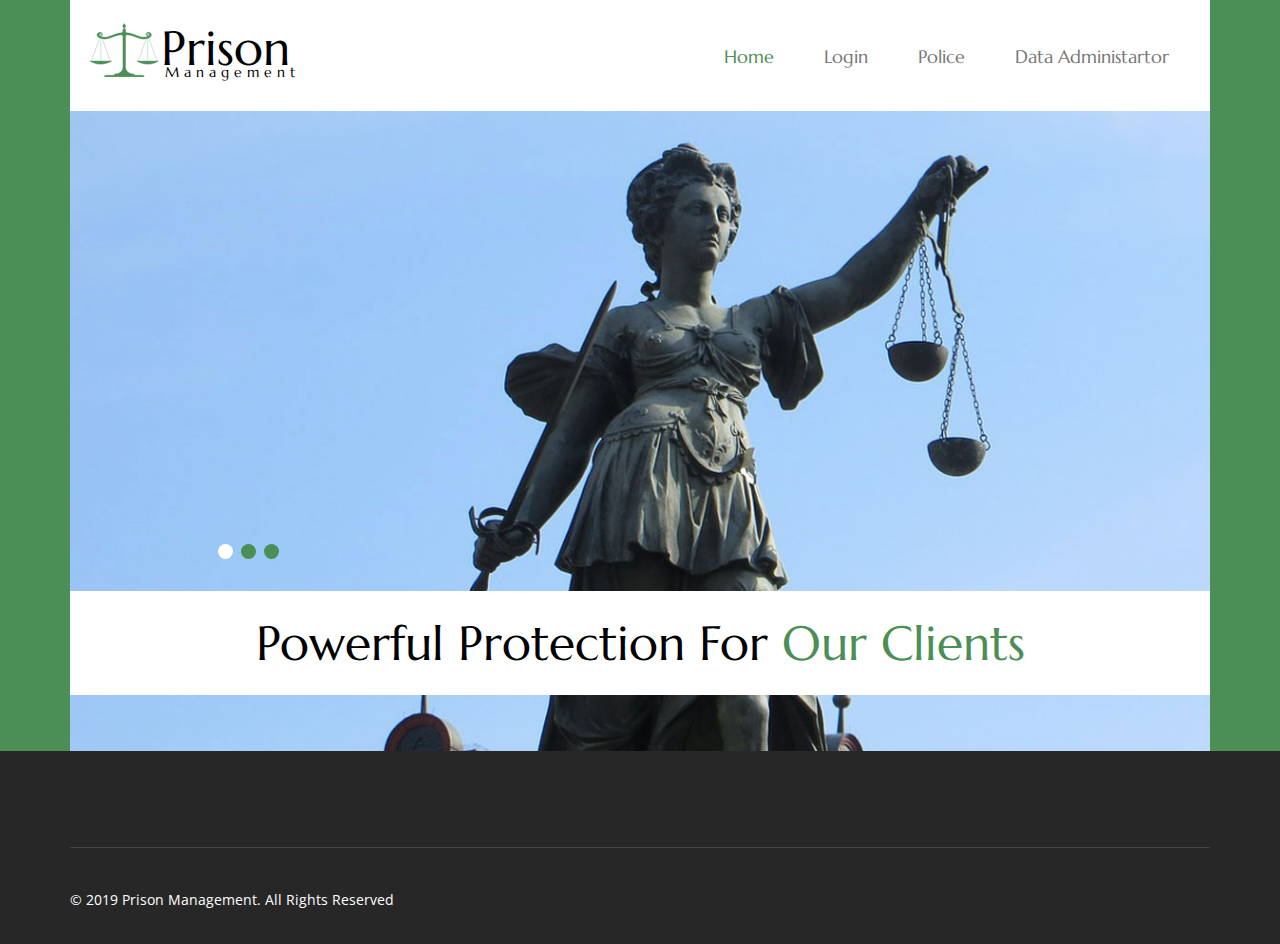
<file: WebContent/web/index.html>
<!--
Author: W3layouts
Author URL: http://w3layouts.com
License: Creative Commons Attribution 3.0 Unported
License URL: http://creativecommons.org/licenses/by/3.0/
-->
<!DOCTYPE html>
<html>
<head>
<title>Privatio a Law Category Flat Bootstrap Responsive Website Template | Home :: w3layouts</title>
<!-- for-mobile-apps -->
<meta name="viewport" content="width=device-width, initial-scale=1">
<meta http-equiv="Content-Type" content="text/html; charset=utf-8" />
<meta name="keywords" content="Privatio Responsive web template, Bootstrap Web Templates, Flat Web Templates, Android Compatible web template, 
Smartphone Compatible web template, free webdesigns for Nokia, Samsung, LG, SonyEricsson, Motorola web design" />
<script type="application/x-javascript"> addEventListener("load", function() { setTimeout(hideURLbar, 0); }, false);
		function hideURLbar(){ window.scrollTo(0,1); } </script>
<!-- //for-mobile-apps -->
<link href="css/bootstrap.css" rel="stylesheet" type="text/css" media="all" />
<link href="css/style.css" rel="stylesheet" type="text/css" media="all" />
<!-- js -->
<script src="js/jquery-1.11.1.min.js"></script>
<!-- //js -->
<link href='//fonts.googleapis.com/css?family=Open+Sans:400,300,300italic,400italic,600,600italic,700,700italic,800,800italic' rel='stylesheet' type='text/css'>
<link href='//fonts.googleapis.com/css?family=Marcellus' rel='stylesheet' type='text/css'>
<!-- start-smoth-scrolling -->
<script type="text/javascript" src="js/move-top.js"></script>
<script type="text/javascript" src="js/easing.js"></script>
<script type="text/javascript">
	jQuery(document).ready(function($) {
		$(".scroll").click(function(event){		
			event.preventDefault();
			$('html,body').animate({scrollTop:$(this.hash).offset().top},1000);
		});
	});
</script>
<!-- start-smoth-scrolling -->
</head>
	
<body>
<!-- header -->
	<div class="header">
		<div class="container">
			<nav class="navbar navbar-default">
				<!-- Brand and toggle get grouped for better mobile display -->
				<div class="navbar-header">
				  <button type="button" class="navbar-toggle collapsed" data-toggle="collapse" data-target="#bs-example-navbar-collapse-1">
					<span class="sr-only">Toggle navigation</span>
					<span class="icon-bar"></span>
					<span class="icon-bar"></span>
					<span class="icon-bar"></span>
				  </button>
					<div class="logo">
						<a class="navbar-brand" href="index.html">Prison<span>Management</span></a>
					</div>
				</div>

				<!-- Collect the nav links, forms, and other content for toggling -->
				<div class="collapse navbar-collapse nav-wil" id="bs-example-navbar-collapse-1">
					<nav class="link-effect-12" id="link-effect-12">
						<ul class="nav navbar-nav">
							<li class="active"><a href="index.html"><span>Home</span></a></li>
                            <li><a href="../Administrator/Home2.jsp"><span>Login</span></a></li>
                            <li><a href="../police_officer/police_registration.jsp"><span>Police </span></a></li>
                            <li><a href="../Data_administrator/data_admin_register.jsp"><span>Data Administartor </span></a></li>
						</ul>
					</nav>
				</div>
				<!-- /.navbar-collapse -->
			</nav>
		<!-- banner -->
			<div class="banner">
				<div class="wmuSlider example1">
					<div class="wmuSliderWrapper">
						<article style="position: absolute; width: 100%; opacity: 0;"> 
							<div class="banner-wrap">
								<div class="banner1">
									<div class="banner-info">
										<h1>Powerful Protection For <span>Our Clients</span></h1>
									</div>
								</div>
							</div>
						</article>
						<article style="position: absolute; width: 100%; opacity: 0;"> 
							<div class="banner-wrap">
								<div class="banner2">
									<div class="banner-info">
										<h2>Openness, <span>Honesty</span>, Respectfulness For Our Clients</h2>
									</div>
								</div>
							</div>
						</article>
						<article style="position: absolute; width: 100%; opacity: 0;"> 
							<div class="banner-wrap">
								<div class="banner3">
									<div class="banner-info">
										<h3>We're Voice Of <span>Justice</span> Not An Echo</h3>
									</div>
								</div>
							</div>
						</article>
					</div>
				</div>
							<script src="js/jquery.wmuSlider.js"></script> 
							<script>
								$('.example1').wmuSlider();         
							</script> 
			</div>
		<!-- //banner -->
		</div>
	</div>
<!-- header -->

<!-- footer -->
	<div class="footer">
		<div class="container">
			<!-- <div class="footer-grids">
				<div class="col-md-4 footer-grid-left">
					<h3>twitter feed</h3>
					<ul>
						<li><a href="#">But I must explain to you how all this mistaken idea of denouncing pleasure 
							<i>http//example.com</i></a><span>15 minutes ago</span></li>
						<li><a href="mailto:info@example.com" class="cols">@?USA</a> & <a href="mailto:info@example.com" class="cols">
							@example.com</a> <a href="#">praising pain was born and I will give you a complete account</a><span>45 minutes ago</span></li>
						<li><a href="#">On the other hand, we denounce with righteous indignation and 
						dislike men.</a><span>1 day ago</span></li>
					</ul>
				</div>
				<div class="col-md-4 footer-grid-left">
					<h3>Login form</h3>
                                        <form action="../process/LOGINPROCESS.jsp">
                                            <input type="text" value="enter your Username" onfocus="this.value = '';"name="username"  onblur="if (this.value == '') {this.value = 'enter your User name';}" required="">
                                            <input type="password" value="enter your Password" onfocus="this.value = '';" name="password" onblur="if (this.value == '') {this.value = 'enter your Password';}" required="">
						<textarea onfocus="this.value = '';" onblur="if (this.value == '') {this.value = 'Message...';}" required="">Message...</textarea>
						<input type="submit" value="Login" >
					</form>
				</div>
				<div class="col-md-4 footer-grid-left">
					<h3>about us</h3>
					<p>Lorem ipsum dolor sit amet, consectetur adipiscing elit, sed do 
						eiusmod tempor incididunt ut labore et dolore magna aliqua. 
						Ut enim ad minim veniam, quis nostrud exercitation ullamco laboris.
						<i>- Privatio Team</i></p>
				</div>
				<div class="clearfix"> </div>
			</div> -->
			<div class="footer-bottom">
				<div class="footer-bottom-left">
					<p>&copy 2019 Prison Management. All rights reserved </p>
				</div>
				<!-- <div class="social_icons">
					<a href="#" class="icon icon-cube facebook"></a>
					<a href="#" class="icon icon-cube rss"></a>
					<a href="#" class="icon icon-cube instagram"></a>
					<a href="#" class="icon icon-cube t"></a>
					<div class="clearfix"> </div>
				</div> -->
				<div class="clearfix"> </div>
			</div>
		</div>
	</div>
<!-- //footer -->
<!-- for bootstrap working -->
	<script src="js/bootstrap.js"></script>
<!-- //for bootstrap working -->
<!-- here stars scrolling icon -->
	<script type="text/javascript">
		$(document).ready(function() {
			/*
				var defaults = {
				containerID: 'toTop', // fading element id
				containerHoverID: 'toTopHover', // fading element hover id
				scrollSpeed: 1200,
				easingType: 'linear' 
				};
			*/
								
			$().UItoTop({ easingType: 'easeOutQuart' });
								
			});
	</script>
<!-- //here ends scrolling icon -->
</body>
</html>
</file>
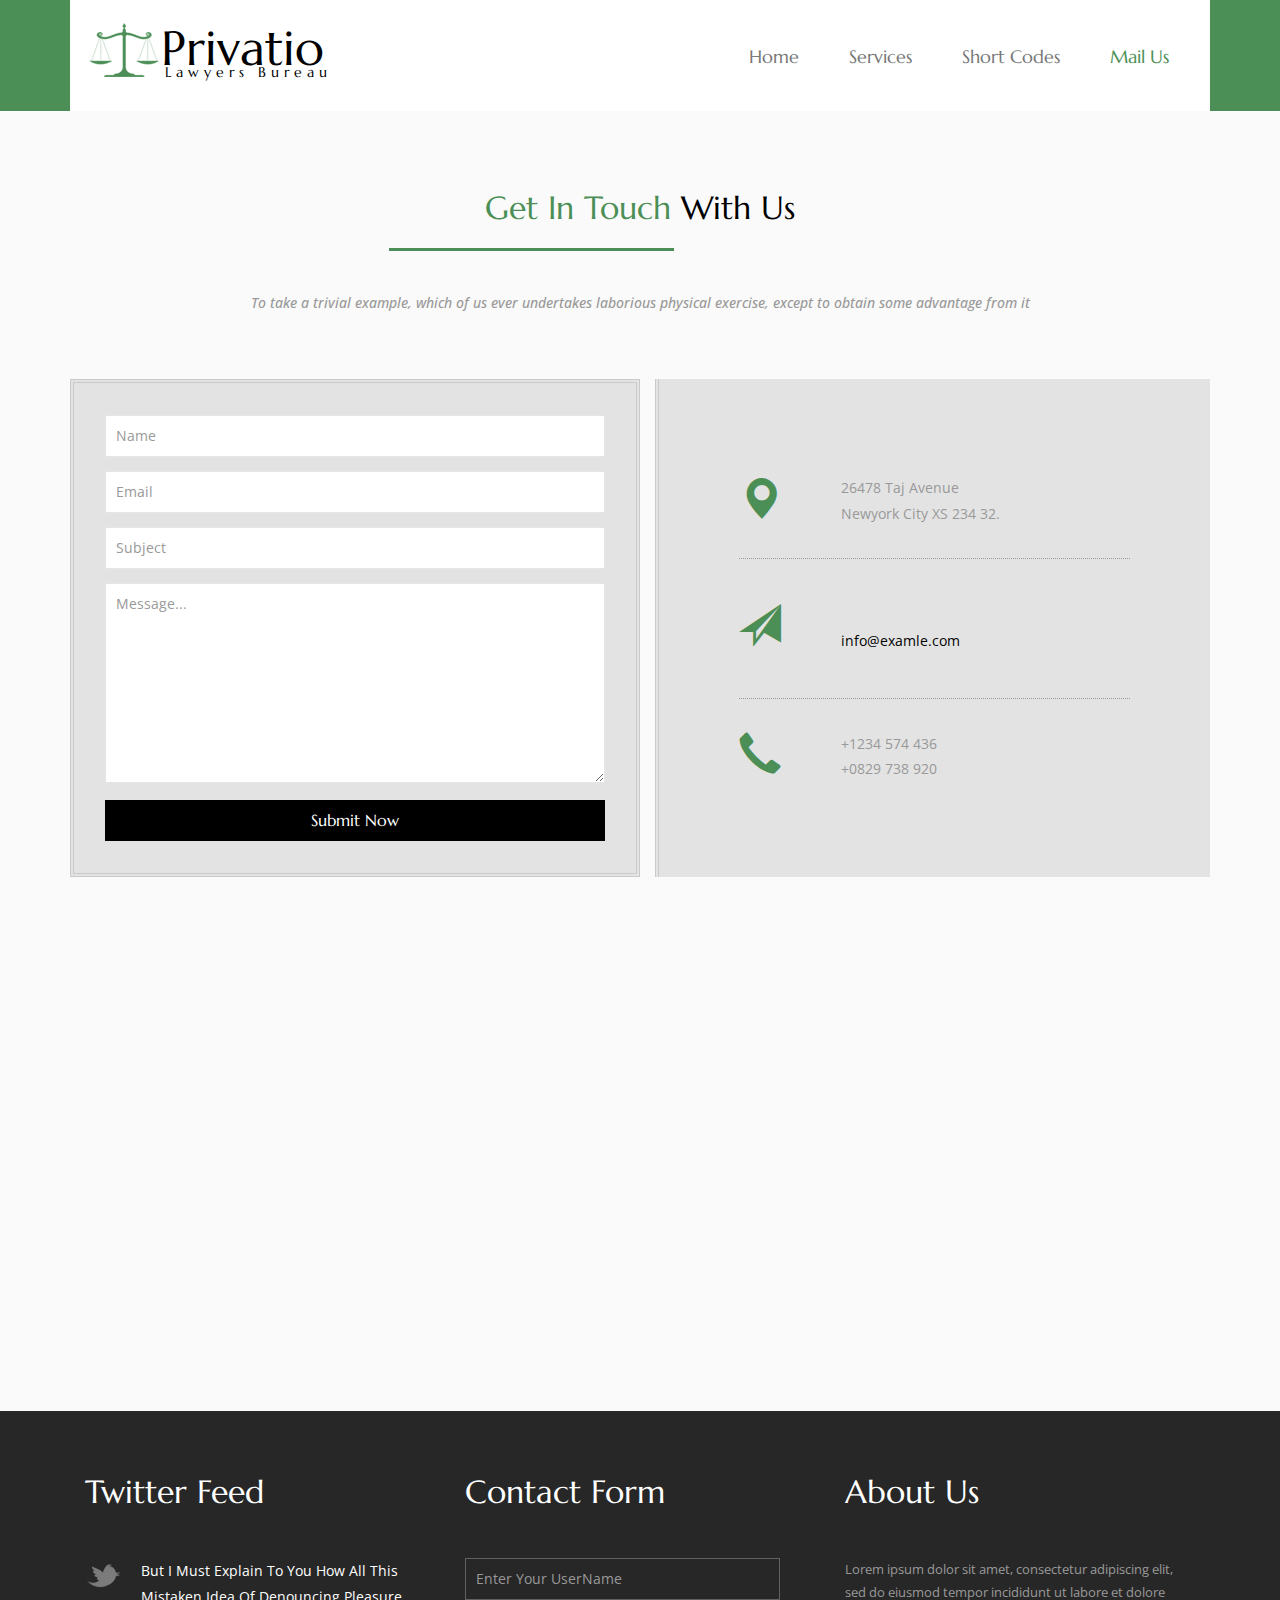
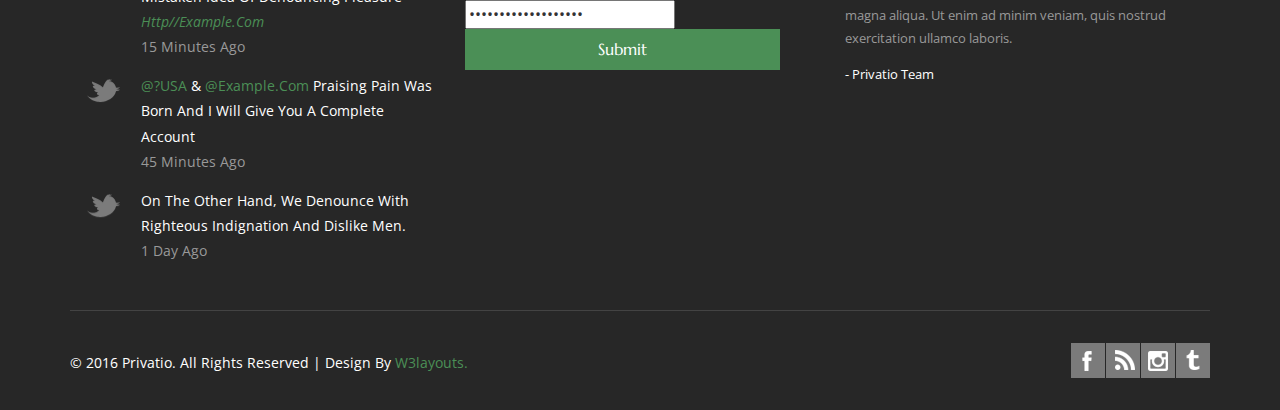
<file: WebContent/web/mail.html>
<!--
Author: W3layouts
Author URL: http://w3layouts.com
License: Creative Commons Attribution 3.0 Unported
License URL: http://creativecommons.org/licenses/by/3.0/
-->
<!DOCTYPE html>
<html>
<head>
<title>Privatio a Law Category Flat Bootstrap Responsive Website Template | Mail Us :: w3layouts</title>
<!-- for-mobile-apps -->
<meta name="viewport" content="width=device-width, initial-scale=1">
<meta http-equiv="Content-Type" content="text/html; charset=utf-8" />
<meta name="keywords" content="Privatio Responsive web template, Bootstrap Web Templates, Flat Web Templates, Android Compatible web template, 
Smartphone Compatible web template, free webdesigns for Nokia, Samsung, LG, SonyEricsson, Motorola web design" />
<script type="application/x-javascript"> addEventListener("load", function() { setTimeout(hideURLbar, 0); }, false);
		function hideURLbar(){ window.scrollTo(0,1); } </script>
<!-- //for-mobile-apps -->
<link href="css/bootstrap.css" rel="stylesheet" type="text/css" media="all" />
<link href="css/style.css" rel="stylesheet" type="text/css" media="all" />
<!-- js -->
<script src="js/jquery-1.11.1.min.js"></script>
<!-- //js -->
<link href='//fonts.googleapis.com/css?family=Open+Sans:400,300,300italic,400italic,600,600italic,700,700italic,800,800italic' rel='stylesheet' type='text/css'>
<link href='//fonts.googleapis.com/css?family=Marcellus' rel='stylesheet' type='text/css'>
<!-- start-smoth-scrolling -->
<script type="text/javascript" src="js/move-top.js"></script>
<script type="text/javascript" src="js/easing.js"></script>
<script type="text/javascript">
	jQuery(document).ready(function($) {
		$(".scroll").click(function(event){		
			event.preventDefault();
			$('html,body').animate({scrollTop:$(this.hash).offset().top},1000);
		});
	});
</script>
<!-- start-smoth-scrolling -->
</head>
	
<body>
<!-- header -->
	<div class="header">
		<div class="container">
			<nav class="navbar navbar-default">
				<!-- Brand and toggle get grouped for better mobile display -->
				<div class="navbar-header">
				  <button type="button" class="navbar-toggle collapsed" data-toggle="collapse" data-target="#bs-example-navbar-collapse-1">
					<span class="sr-only">Toggle navigation</span>
					<span class="icon-bar"></span>
					<span class="icon-bar"></span>
					<span class="icon-bar"></span>
				  </button>
					<div class="logo">
						<a class="navbar-brand" href="index.html">Privatio <span>Lawyers Bureau</span></a>
					</div>
				</div>

				<!-- Collect the nav links, forms, and other content for toggling -->
				<div class="collapse navbar-collapse nav-wil" id="bs-example-navbar-collapse-1">
					<nav class="link-effect-12" id="link-effect-12">
						<ul class="nav navbar-nav">
							<li><a href="index.html"><span>Home</span></a></li>
							<li><a href="services.html"><span>Services</span></a></li>
							<li><a href="short-codes.html"><span>Short Codes</span></a></li>
							<li class="active"><a href="mail.html"><span>Mail Us</span></a></li>
						</ul>
					</nav>
				</div>
				<!-- /.navbar-collapse -->
			</nav>
		</div>
	</div>
<!-- header -->
<!-- mail -->
	<div class="mail">
		<div class="container">
			<h3><span>Get in touch</span> with Us</h3>
			<p class="ever"><i>To take a trivial example, which of us ever undertakes laborious physical exercise, except to obtain some advantage from it</i></p>
			<div class="mail-grids">
				<div class="col-md-6 mail-grid-left">
					<div class="mail-grid-left1">
						<form>
							<input type="text" value="Name" onfocus="this.value = '';" onblur="if (this.value == '') {this.value = 'Name';}" required="">
							<input type="email" value="Email" onfocus="this.value = '';" onblur="if (this.value == '') {this.value = 'Email';}" required="">
							<input type="text" value="Subject" onfocus="this.value = '';" onblur="if (this.value == '') {this.value = 'Subject';}" required="">
							<textarea type="text"  onfocus="this.value = '';" onblur="if (this.value == '') {this.value = 'Message...';}" required="">Message...</textarea>
							<input type="submit" value="Submit Now" >
						</form>
					</div>
				</div>
				<div class="col-md-6 mail-grid-right">
					<div class="mail-grid-right1">
						<ul>
							<li><i class="glyphicon glyphicon-map-marker" aria-hidden="true"></i></li>
							<li>26478 Taj Avenue<span>Newyork City XS 234 32.</span></li>
						</ul>
						<ul>
							<li><i class="glyphicon glyphicon-send" aria-hidden="true"></i></li>
							<li><a href="mailto:info@examle.com">info@examle.com</a></li>
						</ul>
						<ul>
							<li><i class="glyphicon glyphicon-earphone" aria-hidden="true"></i></li>
							<li>+1234 574 436<span>+0829 738 920</span></li>
						</ul>
					</div>
				</div>
				<div class="clearfix"> </div>
			</div>
			<iframe src="https://www.google.com/maps/embed?pb=!1m18!1m12!1m3!1d3023.4774996550377!2d-73.99864958476533!3d40.72951744448092!2m3!1f0!2f0!3f0!3m2!1i1024!2i768!4f13.1!3m3!1m2!1s0x89c2599af55395c1%3A0xda30743171b5f305!2sNew+York+University!5e0!3m2!1sen!2sin!4v1454485067127" frameborder="0" style="border:0" allowfullscreen></iframe>
		</div>
	</div>
<!-- //mail -->
<!-- footer -->
	<div class="footer">
		<div class="container">
			<div class="footer-grids">
				<div class="col-md-4 footer-grid-left">
					<h3>twitter feed</h3>
					<ul>
						<li><a href="#">But I must explain to you how all this mistaken idea of denouncing pleasure 
							<i>http//example.com</i></a><span>15 minutes ago</span></li>
						<li><a href="mailto:info@example.com" class="cols">@?USA</a> & <a href="mailto:info@example.com" class="cols">
							@example.com</a> <a href="#">praising pain was born and I will give you a complete account</a><span>45 minutes ago</span></li>
						<li><a href="#">On the other hand, we denounce with righteous indignation and 
						dislike men.</a><span>1 day ago</span></li>
					</ul>
				</div>
				<div class="col-md-4 footer-grid-left">
					<h3>contact form</h3>
					<form>
						<input type="text" value="enter your UserName" onfocus="this.value = '';" onblur="if (this.value == '') {this.value = 'enter your full name';}" required="">
                                                <input type="password" value="enter your Password" onfocus="this.value = '';" onblur="if (this.value == '') {this.value = 'enter your email address';}" required="">
						<!--<textarea onfocus="this.value = '';" onblur="if (this.value == '') {this.value = 'Message...';}" required="">Message...</textarea>-->
						<input type="submit" value="Submit" >
					</form>
				</div>
				<div class="col-md-4 footer-grid-left">
					<h3>about us</h3>
					<p>Lorem ipsum dolor sit amet, consectetur adipiscing elit, sed do 
						eiusmod tempor incididunt ut labore et dolore magna aliqua. 
						Ut enim ad minim veniam, quis nostrud exercitation ullamco laboris.
						<i>- Privatio Team</i></p>
				</div>
				<div class="clearfix"> </div>
			</div>
			<div class="footer-bottom">
				<div class="footer-bottom-left">
					<p>&copy 2016 Privatio. All rights reserved | Design by <a href="http://w3layouts.com/">W3layouts.</a></p>
				</div>
				<div class="social_icons">
					<a href="#" class="icon icon-cube facebook"></a>
					<a href="#" class="icon icon-cube rss"></a>
					<a href="#" class="icon icon-cube instagram"></a>
					<a href="#" class="icon icon-cube t"></a>
					<div class="clearfix"> </div>
				</div>
				<div class="clearfix"> </div>
			</div>
		</div>
	</div>
<!-- //footer -->
<!-- for bootstrap working -->
	<script src="js/bootstrap.js"></script>
<!-- //for bootstrap working -->
<!-- here stars scrolling icon -->
	<script type="text/javascript">
		$(document).ready(function() {
			/*
				var defaults = {
				containerID: 'toTop', // fading element id
				containerHoverID: 'toTopHover', // fading element hover id
				scrollSpeed: 1200,
				easingType: 'linear' 
				};
			*/
								
			$().UItoTop({ easingType: 'easeOutQuart' });
								
			});
	</script>
<!-- //here ends scrolling icon -->
</body>
</html>
</file>
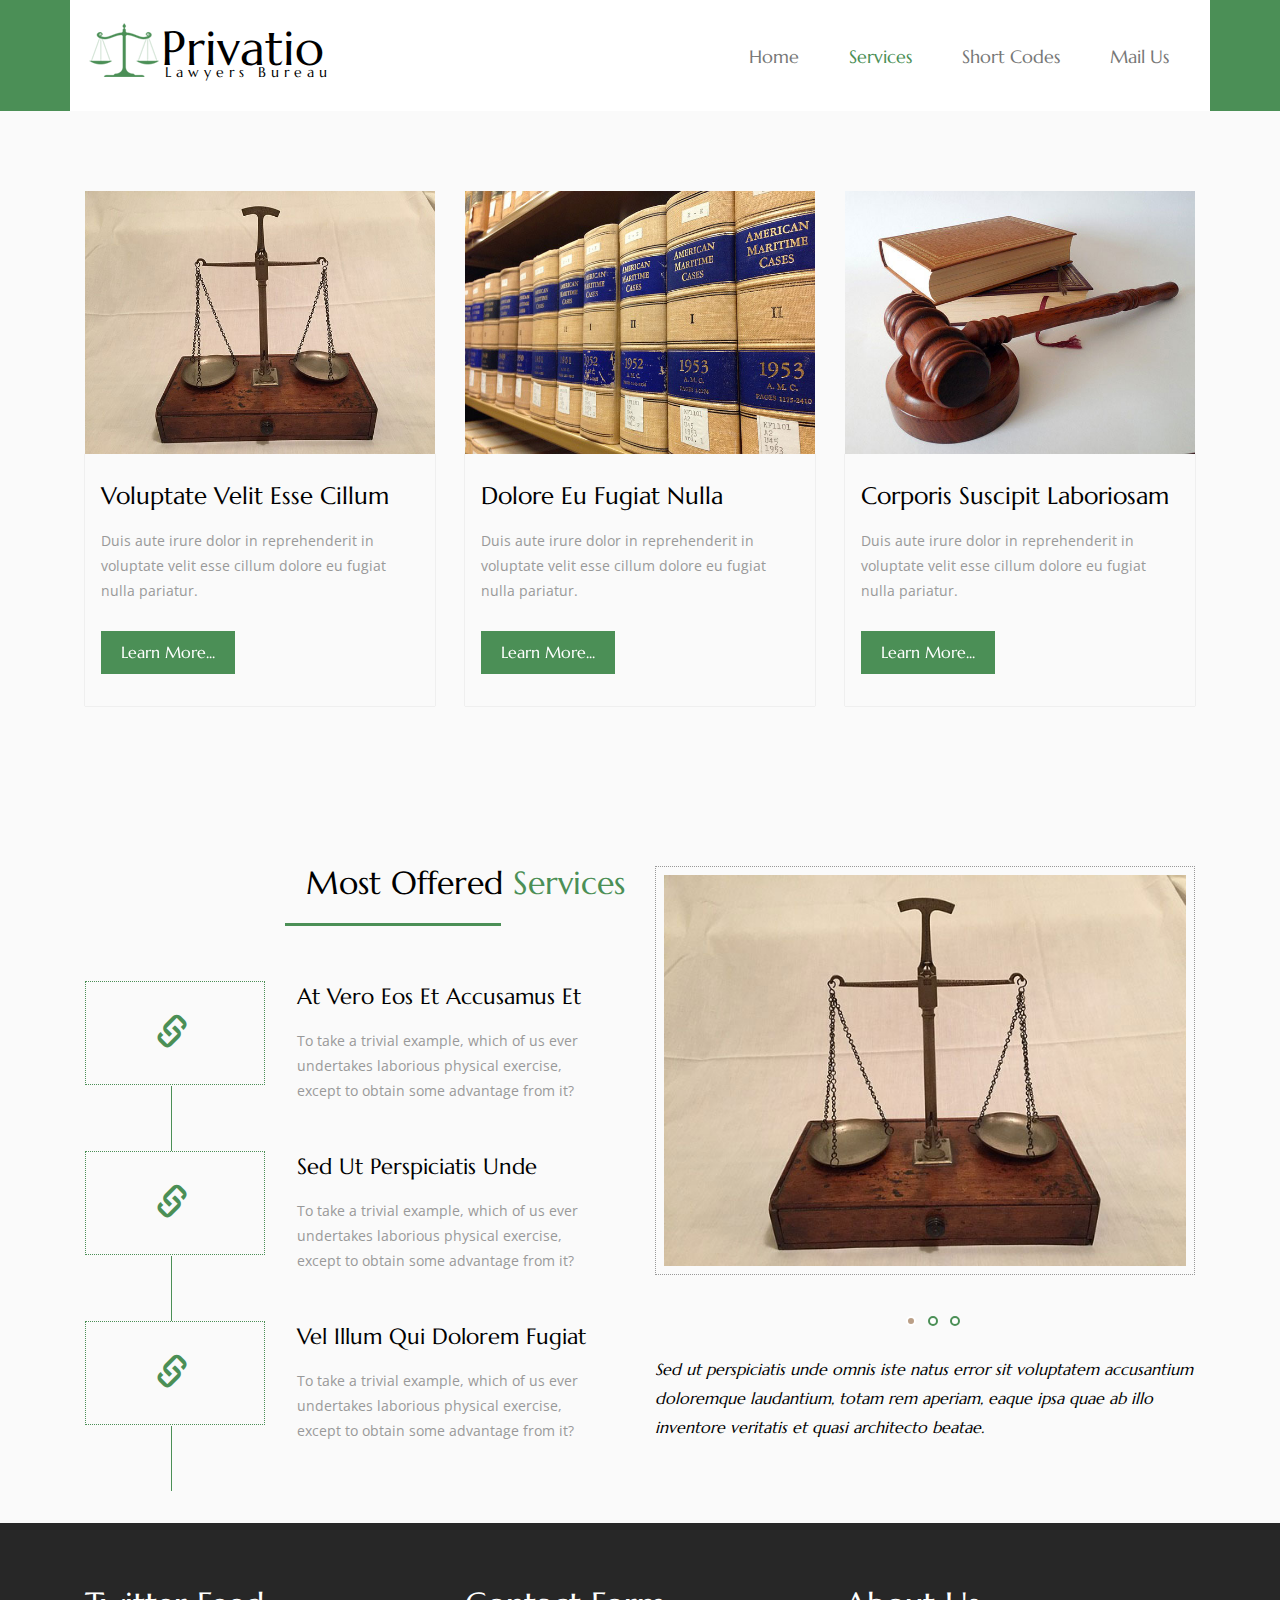
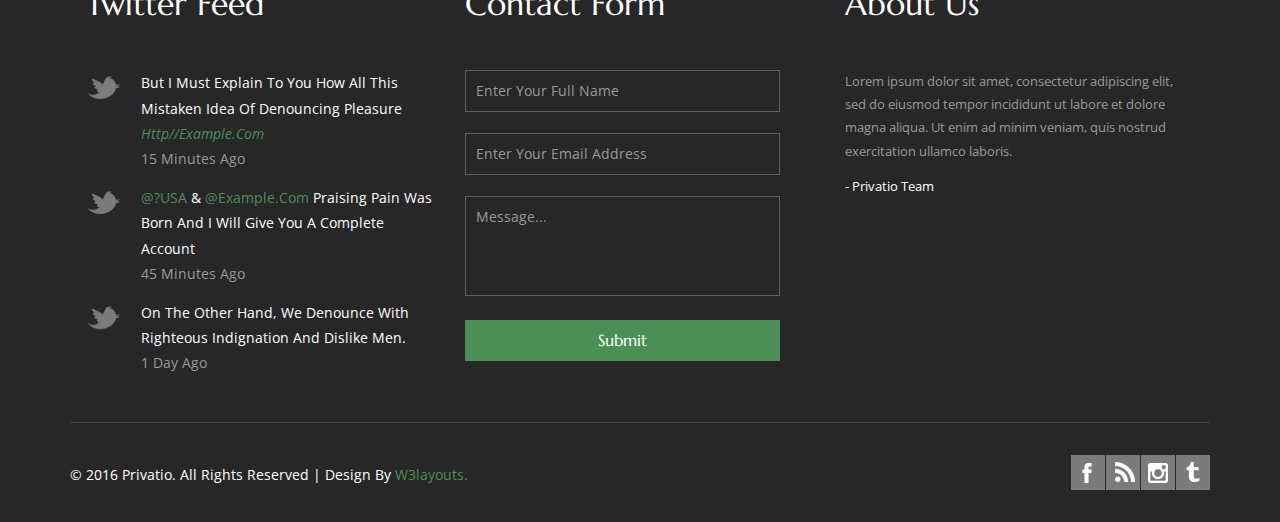
<file: WebContent/web/services.html>
<!--
Author: W3layouts
Author URL: http://w3layouts.com
License: Creative Commons Attribution 3.0 Unported
License URL: http://creativecommons.org/licenses/by/3.0/
-->
<!DOCTYPE html>
<html>
<head>
<title>Privatio a Law Category Flat Bootstrap Responsive Website Template | Services :: w3layouts</title>
<!-- for-mobile-apps -->
<meta name="viewport" content="width=device-width, initial-scale=1">
<meta http-equiv="Content-Type" content="text/html; charset=utf-8" />
<meta name="keywords" content="Privatio Responsive web template, Bootstrap Web Templates, Flat Web Templates, Android Compatible web template, 
Smartphone Compatible web template, free webdesigns for Nokia, Samsung, LG, SonyEricsson, Motorola web design" />
<script type="application/x-javascript"> addEventListener("load", function() { setTimeout(hideURLbar, 0); }, false);
		function hideURLbar(){ window.scrollTo(0,1); } </script>
<!-- //for-mobile-apps -->
<link href="css/bootstrap.css" rel="stylesheet" type="text/css" media="all" />
<link href="css/style.css" rel="stylesheet" type="text/css" media="all" />
<!-- js -->
<script src="js/jquery-1.11.1.min.js"></script>
<link rel="stylesheet" href="css/flexslider.css" type="text/css" media="screen" />
<!-- //js -->
<link href='//fonts.googleapis.com/css?family=Open+Sans:400,300,300italic,400italic,600,600italic,700,700italic,800,800italic' rel='stylesheet' type='text/css'>
<link href='//fonts.googleapis.com/css?family=Marcellus' rel='stylesheet' type='text/css'>
<!-- start-smoth-scrolling -->
<script type="text/javascript" src="js/move-top.js"></script>
<script type="text/javascript" src="js/easing.js"></script>
<script type="text/javascript">
	jQuery(document).ready(function($) {
		$(".scroll").click(function(event){		
			event.preventDefault();
			$('html,body').animate({scrollTop:$(this.hash).offset().top},1000);
		});
	});
</script>
<!-- start-smoth-scrolling -->
</head>
	
<body>
<!-- header -->
	<div class="header">
		<div class="container">
			<nav class="navbar navbar-default">
				<!-- Brand and toggle get grouped for better mobile display -->
				<div class="navbar-header">
				  <button type="button" class="navbar-toggle collapsed" data-toggle="collapse" data-target="#bs-example-navbar-collapse-1">
					<span class="sr-only">Toggle navigation</span>
					<span class="icon-bar"></span>
					<span class="icon-bar"></span>
					<span class="icon-bar"></span>
				  </button>
					<div class="logo">
						<a class="navbar-brand" href="index.html">Privatio <span>Lawyers Bureau</span></a>
					</div>
				</div>

				<!-- Collect the nav links, forms, and other content for toggling -->
				<div class="collapse navbar-collapse nav-wil" id="bs-example-navbar-collapse-1">
					<nav class="link-effect-12" id="link-effect-12">
						<ul class="nav navbar-nav">
							<li><a href="index.html"><span>Home</span></a></li>
							<li class="active"><a href="services.html"><span>Services</span></a></li>
							<li><a href="short-codes.html"><span>Short Codes</span></a></li>
							<li><a href="mail.html"><span>Mail Us</span></a></li>
						</ul>
					</nav>
				</div>
				<!-- /.navbar-collapse -->
			</nav>
		</div>
	</div>
<!-- header -->
<!-- banner-bottom -->
	<div class="banner-bottom">
		<div class="container">
			<div class="banner-bottom-grids">
				<div class="col-md-4 banner-bottom-grid">
					<div class="banner-bottom-grid1">
						<img src="images/4.jpg" alt=" " class="img-responsive" />
						<div class="banner-bottom-grid1-sub">
							<h3>voluptate velit esse cillum</h3>
							<p>Duis aute irure dolor in reprehenderit in voluptate velit esse cillum dolore eu fugiat nulla pariatur.</p>
							<div class="more">
								<a href="single.html" class="hvr-overline-from-left">Learn More...</a>
							</div>
						</div>
						<div class="p-mask">
							<h4><a href="#"><span>1.</span>Lorem ipsum dolor sit amet, consectetur adipiscing elit</a></h4>
							<ul>
								<li><a href="#"><i class="glyphicon glyphicon-tag" aria-hidden="true"></i>5</a></li>
								<li><a href="#"><i class="glyphicon glyphicon-star" aria-hidden="true"></i>15</a></li>
								<li><a href="#"><i class="glyphicon glyphicon-envelope" aria-hidden="true"></i>5</a></li>
							</ul>
						</div>
					</div>
				</div>
				<div class="col-md-4 banner-bottom-grid">
					<div class="banner-bottom-grid1">
						<img src="images/5.jpg" alt=" " class="img-responsive" />
						<div class="banner-bottom-grid1-sub">
							<h3>dolore eu fugiat nulla</h3>
							<p>Duis aute irure dolor in reprehenderit in voluptate velit esse cillum dolore eu fugiat nulla pariatur.</p>
							<div class="more">
								<a href="single.html" class="hvr-overline-from-left">Learn More...</a>
							</div>
						</div>
						<div class="p-mask">
							<h4><a href="#"><span>2.</span>Lorem ipsum dolor sit amet, consectetur adipiscing elit</a></h4>
							<ul>
								<li><a href="#"><i class="glyphicon glyphicon-tag" aria-hidden="true"></i>5</a></li>
								<li><a href="#"><i class="glyphicon glyphicon-star" aria-hidden="true"></i>15</a></li>
								<li><a href="#"><i class="glyphicon glyphicon-envelope" aria-hidden="true"></i>5</a></li>
							</ul>
						</div>
					</div>
				</div>
				<div class="col-md-4 banner-bottom-grid">
					<div class="banner-bottom-grid1">
						<img src="images/6.jpg" alt=" " class="img-responsive" />
						<div class="banner-bottom-grid1-sub">
							<h3>corporis suscipit laboriosam</h3>
							<p>Duis aute irure dolor in reprehenderit in voluptate velit esse cillum dolore eu fugiat nulla pariatur.</p>
							<div class="more">
								<a href="single.html" class="hvr-overline-from-left">Learn More...</a>
							</div>
						</div>
						<div class="p-mask">
							<h4><a href="#"><span>3.</span>Lorem ipsum dolor sit amet, consectetur adipiscing elit</a></h4>
							<ul>
								<li><a href="#"><i class="glyphicon glyphicon-tag" aria-hidden="true"></i>5</a></li>
								<li><a href="#"><i class="glyphicon glyphicon-star" aria-hidden="true"></i>15</a></li>
								<li><a href="#"><i class="glyphicon glyphicon-envelope" aria-hidden="true"></i>5</a></li>
							</ul>
						</div>
					</div>
				</div>
				<div class="clearfix"> </div>
			</div>
		</div>
	</div>
<!-- //banner-bottom -->
<!-- services -->
	<div class="services">
		<div class="container">
			<div class="services-grids">
				<div class="col-md-6 services-grid-left">
					<h3>Most Offered <span>Services</span></h3>
					<div class="services-grid-left-grids">
						<div class="services-grid-left-grid">
							<div class="col-xs-4 services-grid-left-gridl">
								<span class="glyphicon glyphicon-link" aria-hidden="true"></span>
							</div>
							<div class="col-xs-8 services-grid-left-gridr">
								<h4><a href="single.html">At vero eos et accusamus et</a></h4>
								<p>To take a trivial example, which of us ever undertakes laborious physical 
									exercise, except to obtain some advantage from it? </p>
							</div>
							<div class="clearfix"> </div>
						</div>
						<div class="services-grid-left-grid">
							<div class="col-xs-4 services-grid-left-gridl">
								<span class="glyphicon glyphicon-link" aria-hidden="true"></span>
							</div>
							<div class="col-xs-8 services-grid-left-gridr">
								<h4><a href="single.html">Sed ut perspiciatis unde</a></h4>
								<p>To take a trivial example, which of us ever undertakes laborious physical 
									exercise, except to obtain some advantage from it? </p>
							</div>
							<div class="clearfix"> </div>
						</div>
						<div class="services-grid-left-grid">
							<div class="col-xs-4 services-grid-left-gridl">
								<span class="glyphicon glyphicon-link" aria-hidden="true"></span>
							</div>
							<div class="col-xs-8 services-grid-left-gridr">
								<h4><a href="single.html">vel illum qui dolorem fugiat</a></h4>
								<p>To take a trivial example, which of us ever undertakes laborious physical 
									exercise, except to obtain some advantage from it? </p>
							</div>
							<div class="clearfix"> </div>
						</div>
					</div>
				</div>
				<div class="col-md-6 services-grid-right">
					<div class="services-grid-right-grids">
						<section class="slider">
							<div class="flexslider">
								<ul class="slides">
									<li>
										<div class="services-grid-right-grid">
											<img src="images/4.jpg" alt=" " class="img-responsive" />
										</div>
									</li>
									<li>
										<div class="services-grid-right-grid">
											<img src="images/5.jpg" alt=" " class="img-responsive" />
										</div>
									</li>
									<li>
										<div class="services-grid-right-grid">
											<img src="images/6.jpg" alt=" " class="img-responsive" />
										</div>
									</li>
								</ul>
							</div>
						</section>
					</div>
						<!--FlexSlider-->
							<script defer src="js/jquery.flexslider.js"></script>
							<script type="text/javascript">
							$(window).load(function(){
							  $('.flexslider').flexslider({
								animation: "slide",
								start: function(slider){
								  $('body').removeClass('loading');
								}
							  });
							});
						  </script>
					<!--End-slider-script-->
					<h4>Sed ut perspiciatis unde omnis iste natus error sit voluptatem accusantium 
					doloremque laudantium, totam rem aperiam, eaque ipsa quae ab illo inventore veritatis 
					et quasi architecto beatae.</h4>
				</div>
				<div class="clearfix"> </div>
			</div>
		</div>
	</div>
<!-- //services -->
<!-- footer -->
	<div class="footer">
		<div class="container">
			<div class="footer-grids">
				<div class="col-md-4 footer-grid-left">
					<h3>twitter feed</h3>
					<ul>
						<li><a href="#">But I must explain to you how all this mistaken idea of denouncing pleasure 
							<i>http//example.com</i></a><span>15 minutes ago</span></li>
						<li><a href="mailto:info@example.com" class="cols">@?USA</a> & <a href="mailto:info@example.com" class="cols">
							@example.com</a> <a href="#">praising pain was born and I will give you a complete account</a><span>45 minutes ago</span></li>
						<li><a href="#">On the other hand, we denounce with righteous indignation and 
						dislike men.</a><span>1 day ago</span></li>
					</ul>
				</div>
				<div class="col-md-4 footer-grid-left">
					<h3>contact form</h3>
					<form>
						<input type="text" value="enter your full name" onfocus="this.value = '';" onblur="if (this.value == '') {this.value = 'enter your full name';}" required="">
						<input type="email" value="enter your email address" onfocus="this.value = '';" onblur="if (this.value == '') {this.value = 'enter your email address';}" required="">
						<textarea onfocus="this.value = '';" onblur="if (this.value == '') {this.value = 'Message...';}" required="">Message...</textarea>
						<input type="submit" value="Submit" >
					</form>
				</div>
				<div class="col-md-4 footer-grid-left">
					<h3>about us</h3>
					<p>Lorem ipsum dolor sit amet, consectetur adipiscing elit, sed do 
						eiusmod tempor incididunt ut labore et dolore magna aliqua. 
						Ut enim ad minim veniam, quis nostrud exercitation ullamco laboris.
						<i>- Privatio Team</i></p>
				</div>
				<div class="clearfix"> </div>
			</div>
			<div class="footer-bottom">
				<div class="footer-bottom-left">
					<p>&copy 2016 Privatio. All rights reserved | Design by <a href="http://w3layouts.com/">W3layouts.</a></p>
				</div>
				<div class="social_icons">
					<a href="#" class="icon icon-cube facebook"></a>
					<a href="#" class="icon icon-cube rss"></a>
					<a href="#" class="icon icon-cube instagram"></a>
					<a href="#" class="icon icon-cube t"></a>
					<div class="clearfix"> </div>
				</div>
				<div class="clearfix"> </div>
			</div>
		</div>
	</div>
<!-- //footer -->
<!-- for bootstrap working -->
	<script src="js/bootstrap.js"></script>
<!-- //for bootstrap working -->
<!-- here stars scrolling icon -->
	<script type="text/javascript">
		$(document).ready(function() {
			/*
				var defaults = {
				containerID: 'toTop', // fading element id
				containerHoverID: 'toTopHover', // fading element hover id
				scrollSpeed: 1200,
				easingType: 'linear' 
				};
			*/
								
			$().UItoTop({ easingType: 'easeOutQuart' });
								
			});
	</script>
<!-- //here ends scrolling icon -->
</body>
</html>
</file>
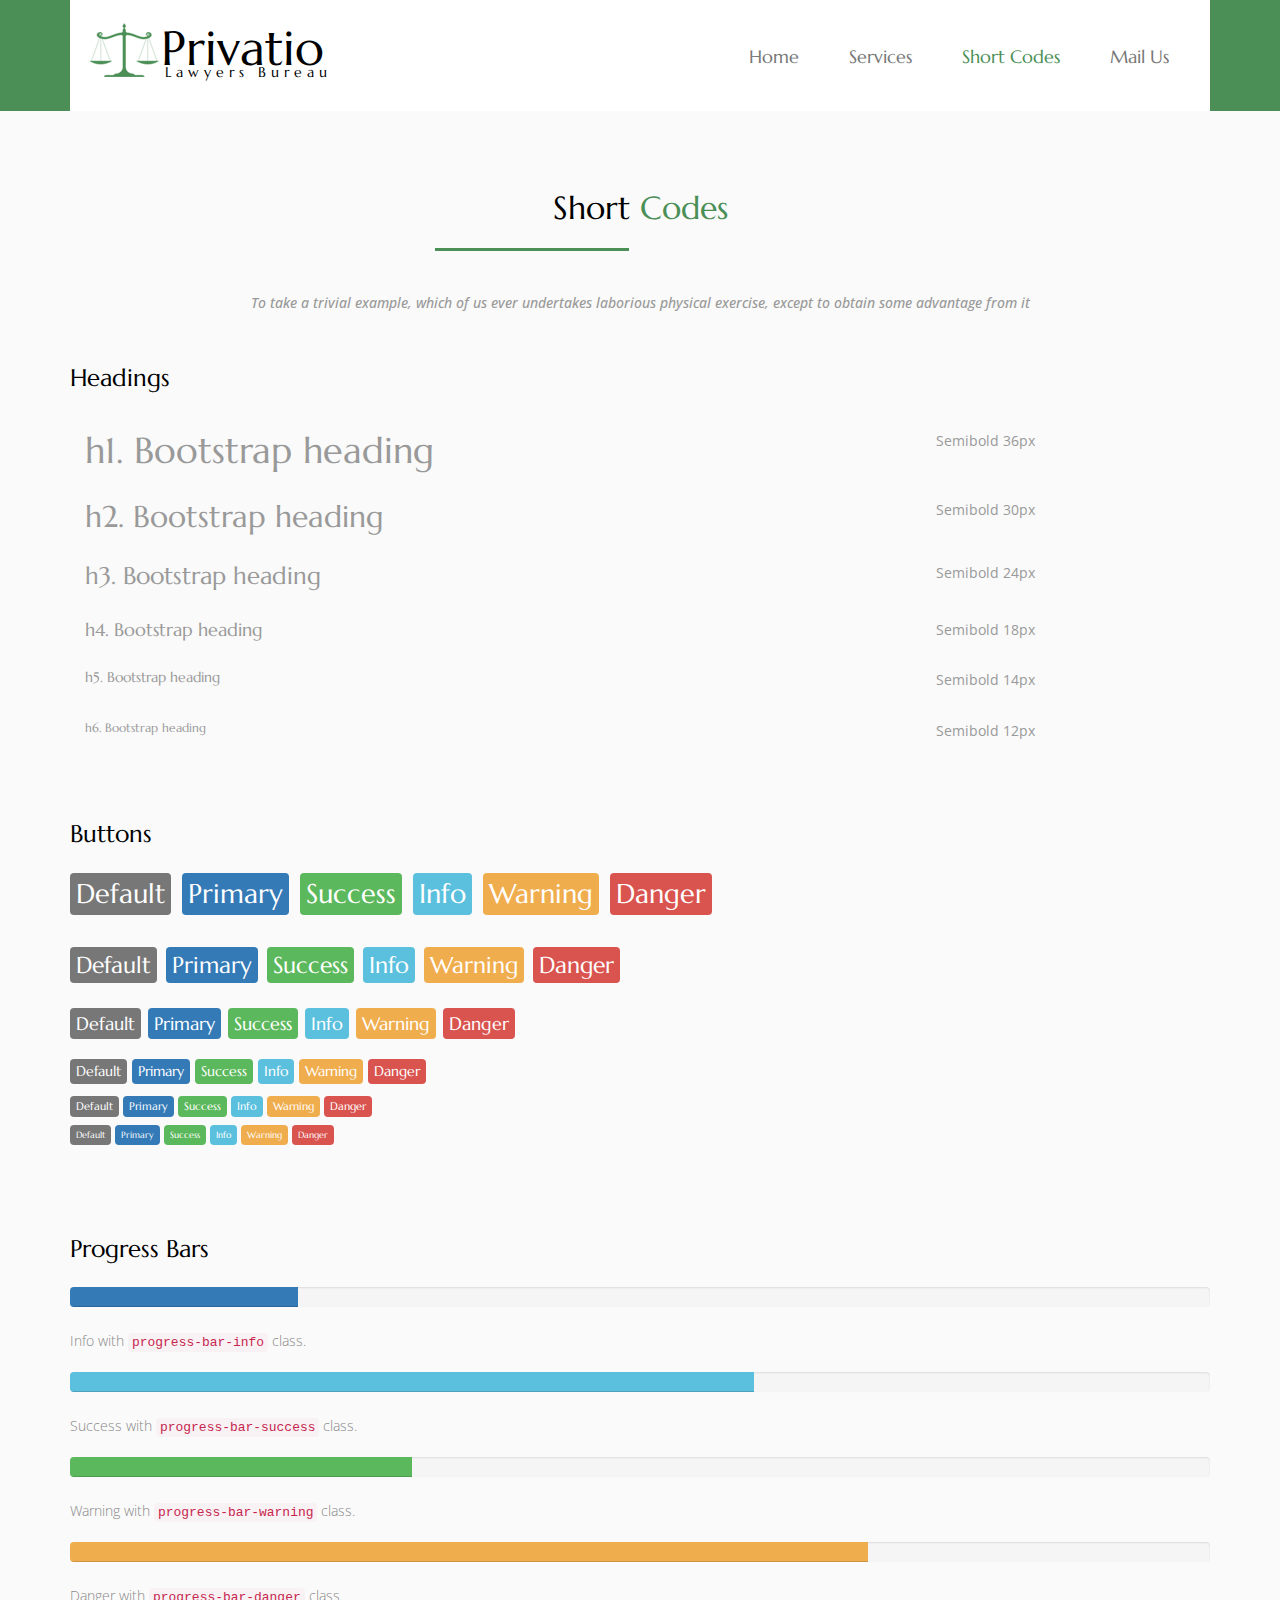
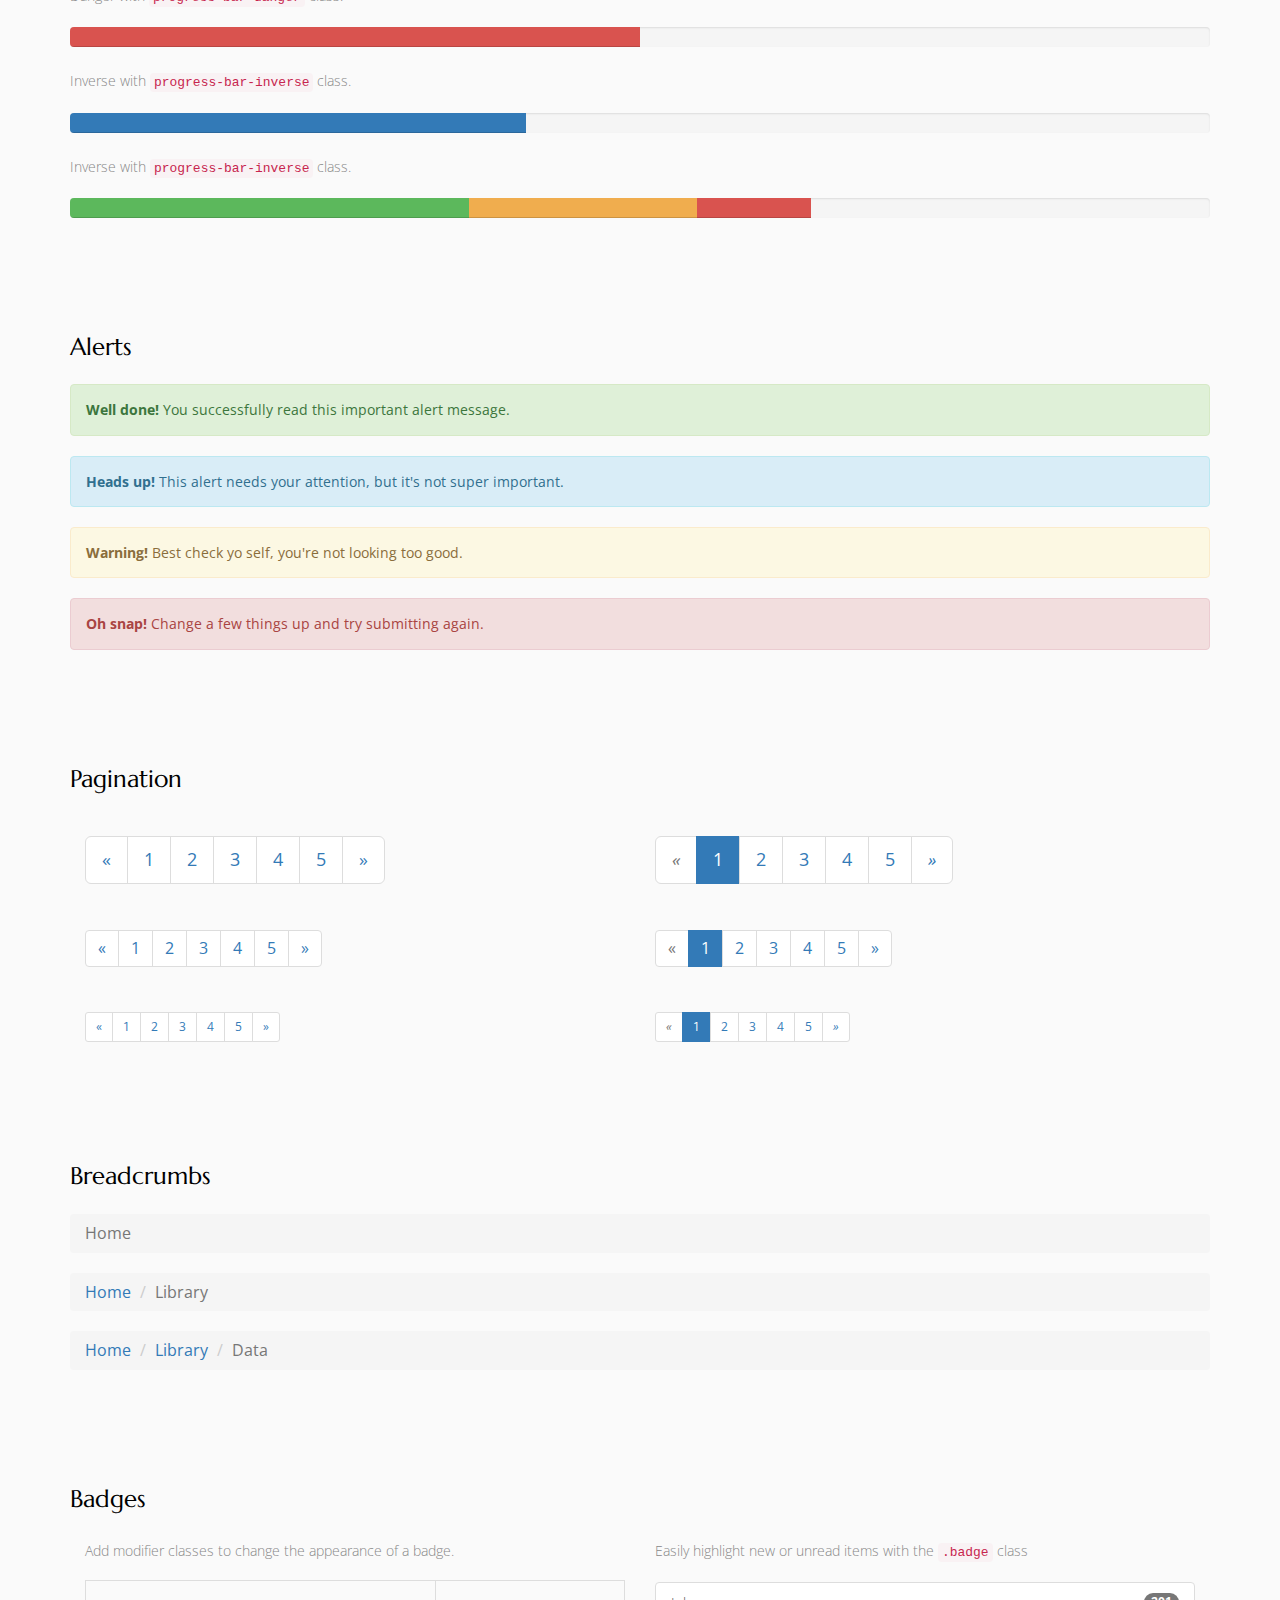
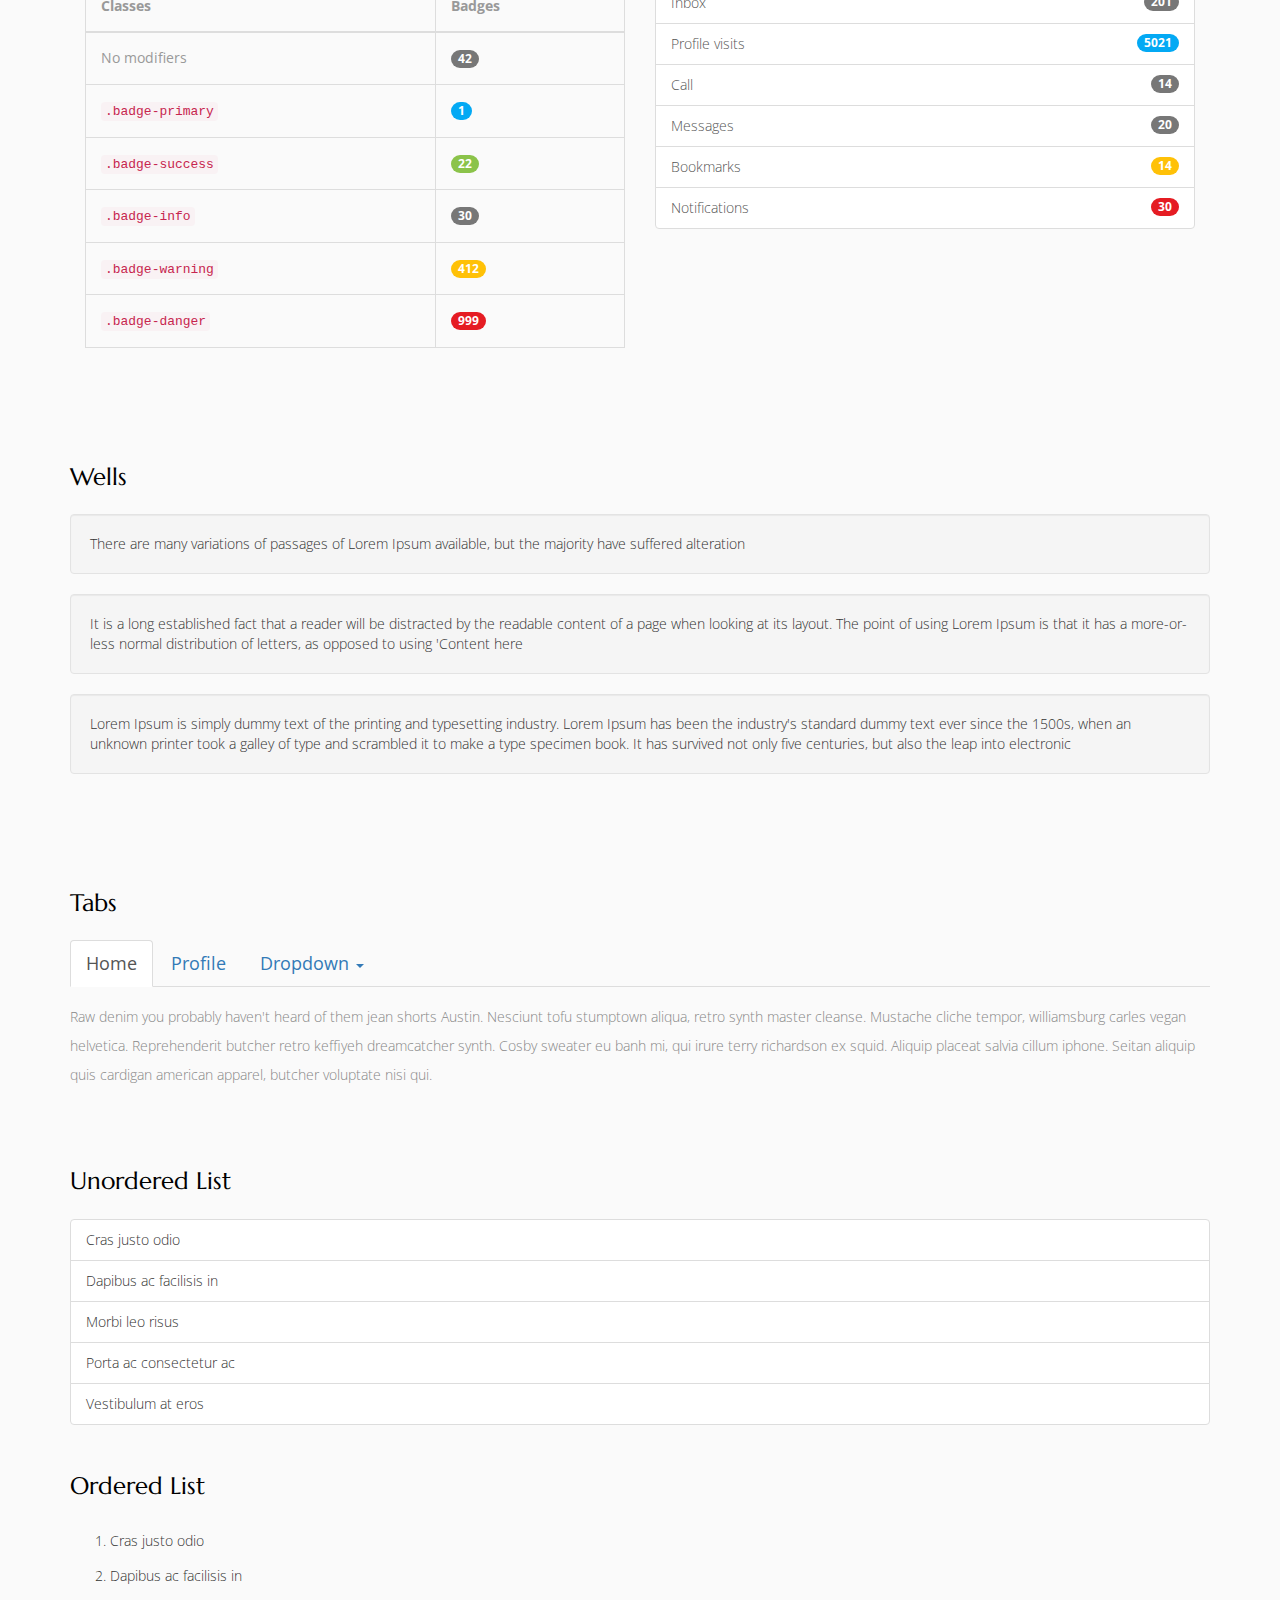
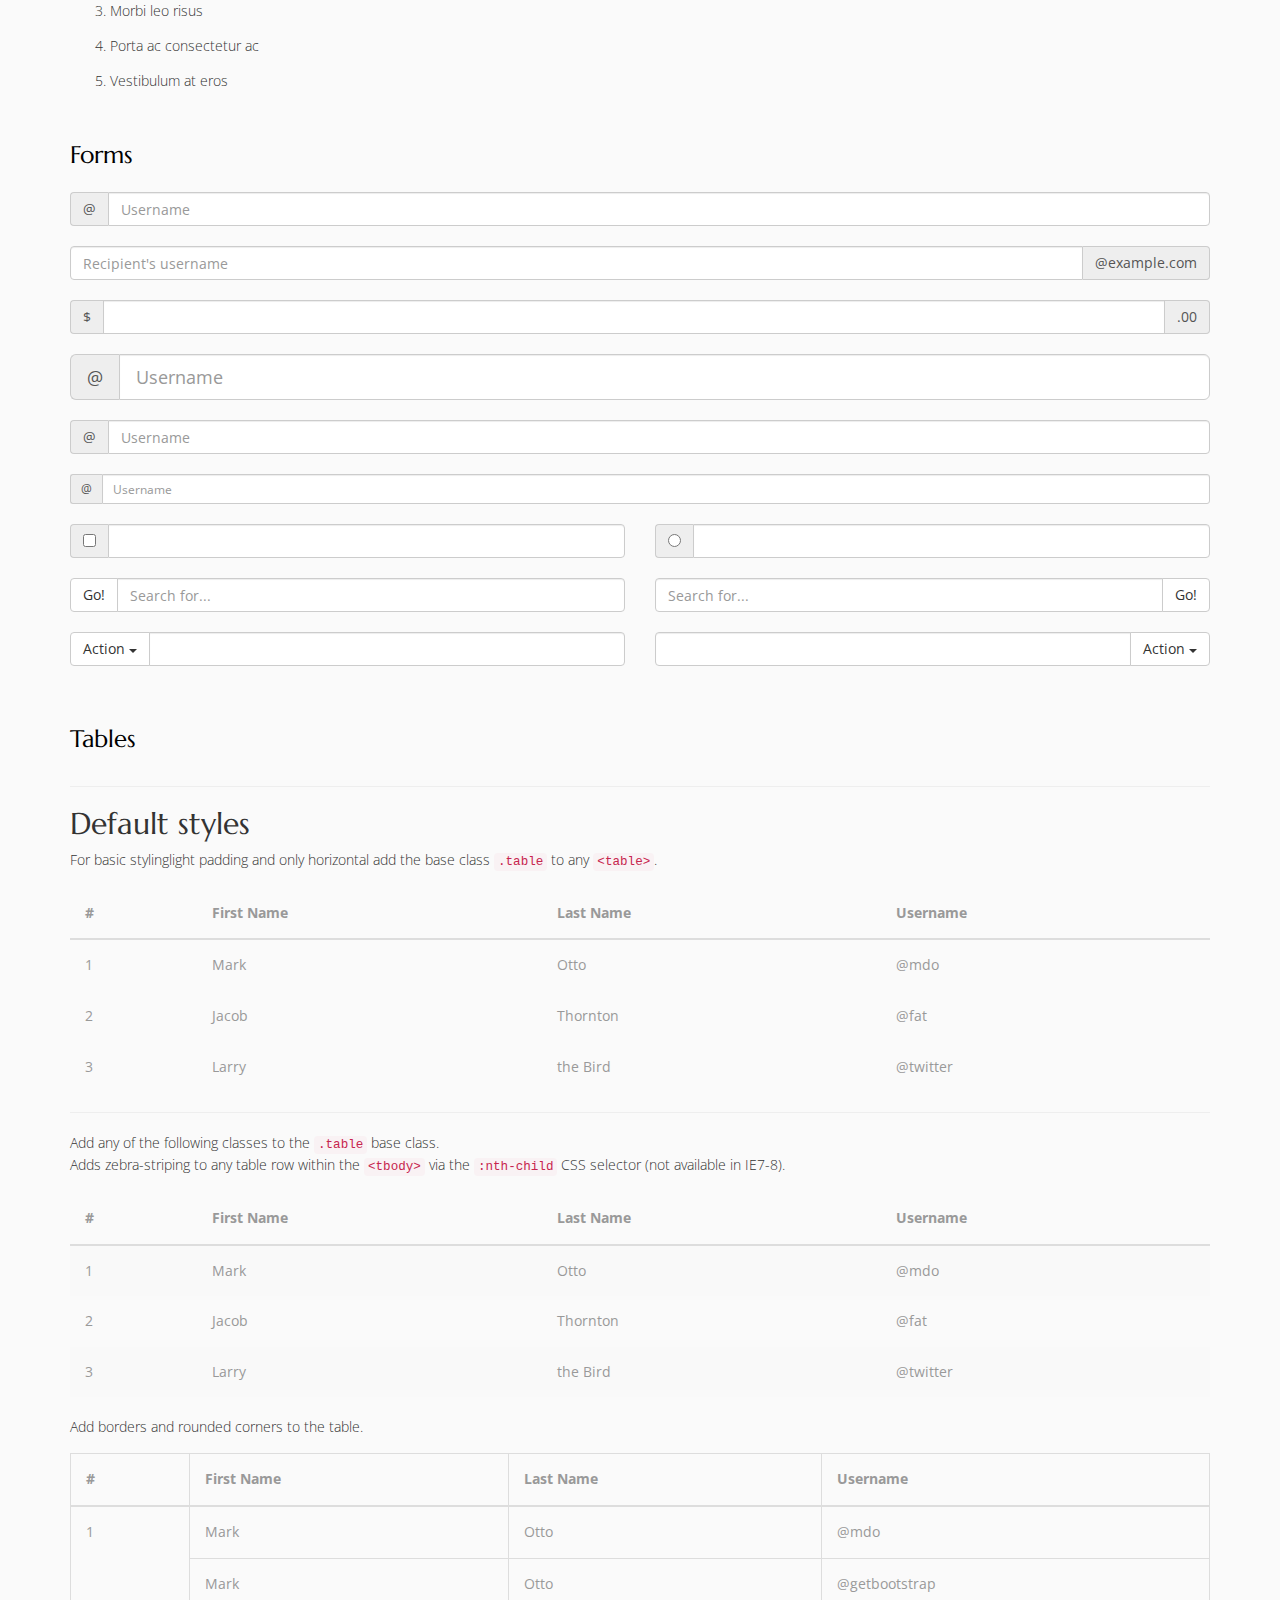
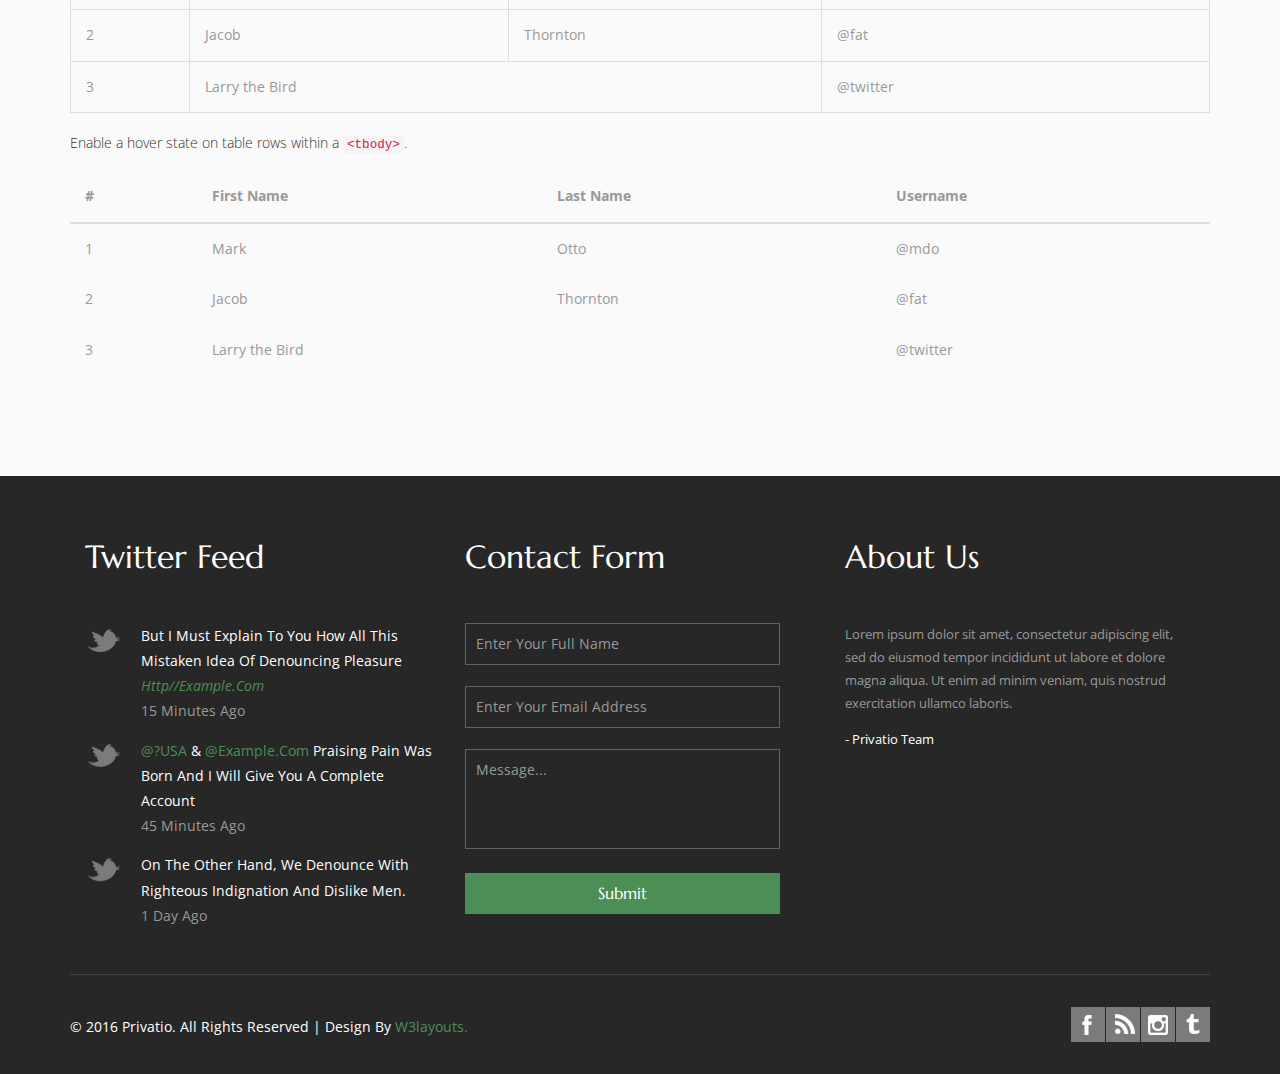
<file: WebContent/web/short-codes.html>
<!--
Author: W3layouts
Author URL: http://w3layouts.com
License: Creative Commons Attribution 3.0 Unported
License URL: http://creativecommons.org/licenses/by/3.0/
-->
<!DOCTYPE html>
<html>
<head>
<title>Privatio a Law Category Flat Bootstrap Responsive Website Template | Short Codes :: w3layouts</title>
<!-- for-mobile-apps -->
<meta name="viewport" content="width=device-width, initial-scale=1">
<meta http-equiv="Content-Type" content="text/html; charset=utf-8" />
<meta name="keywords" content="Privatio Responsive web template, Bootstrap Web Templates, Flat Web Templates, Android Compatible web template, 
Smartphone Compatible web template, free webdesigns for Nokia, Samsung, LG, SonyEricsson, Motorola web design" />
<script type="application/x-javascript"> addEventListener("load", function() { setTimeout(hideURLbar, 0); }, false);
		function hideURLbar(){ window.scrollTo(0,1); } </script>
<!-- //for-mobile-apps -->
<link href="css/bootstrap.css" rel="stylesheet" type="text/css" media="all" />
<link href="css/style.css" rel="stylesheet" type="text/css" media="all" />
<!-- js -->
<script src="js/jquery-1.11.1.min.js"></script>
<!-- //js -->
<link href='//fonts.googleapis.com/css?family=Open+Sans:400,300,300italic,400italic,600,600italic,700,700italic,800,800italic' rel='stylesheet' type='text/css'>
<link href='//fonts.googleapis.com/css?family=Marcellus' rel='stylesheet' type='text/css'>
<!-- start-smoth-scrolling -->
<script type="text/javascript" src="js/move-top.js"></script>
<script type="text/javascript" src="js/easing.js"></script>
<script type="text/javascript">
	jQuery(document).ready(function($) {
		$(".scroll").click(function(event){		
			event.preventDefault();
			$('html,body').animate({scrollTop:$(this.hash).offset().top},1000);
		});
	});
</script>
<!-- start-smoth-scrolling -->
</head>
	
<body>
<!-- header -->
	<div class="header">
		<div class="container">
			<nav class="navbar navbar-default">
				<!-- Brand and toggle get grouped for better mobile display -->
				<div class="navbar-header">
				  <button type="button" class="navbar-toggle collapsed" data-toggle="collapse" data-target="#bs-example-navbar-collapse-1">
					<span class="sr-only">Toggle navigation</span>
					<span class="icon-bar"></span>
					<span class="icon-bar"></span>
					<span class="icon-bar"></span>
				  </button>
					<div class="logo">
						<a class="navbar-brand" href="index.html">Privatio <span>Lawyers Bureau</span></a>
					</div>
				</div>

				<!-- Collect the nav links, forms, and other content for toggling -->
				<div class="collapse navbar-collapse nav-wil" id="bs-example-navbar-collapse-1">
					<nav class="link-effect-12" id="link-effect-12">
						<ul class="nav navbar-nav">
							<li><a href="index.html"><span>Home</span></a></li>
							<li><a href="services.html"><span>Services</span></a></li>
							<li class="active"><a href="short-codes.html"><span>Short Codes</span></a></li>
							<li><a href="mail.html"><span>Mail Us</span></a></li>
						</ul>
					</nav>
				</div>
				<!-- /.navbar-collapse -->
			</nav>
		</div>
	</div>
<!-- header -->
<!--typography-page -->
	<div class="typo">
		<div class="container">
			<h3 class="title">Short <span>Codes</span></h3>
			<p class="ever"><i>To take a trivial example, which of us ever undertakes laborious physical exercise, except to obtain some advantage from it</i></p>
			<div class="grid_3 grid_4">
				<h3 class="hdg">Headings</h3>
				<div class="bs-example">
					<table class="table">
						<tbody>
							<tr>
								<td><h1 id="h1.-bootstrap-heading">h1. Bootstrap heading<a class="anchorjs-link" href="#h1.-bootstrap-heading"><span class="anchorjs-icon"></span></a></h1></td>
								<td class="type-info">Semibold 36px</td>
							</tr>
							<tr>
								<td><h2 id="h2.-bootstrap-heading">h2. Bootstrap heading<a class="anchorjs-link" href="#h2.-bootstrap-heading"><span class="anchorjs-icon"></span></a></h2></td>
								<td class="type-info">Semibold 30px</td>
							</tr>
							<tr>
								<td><h3 id="h3.-bootstrap-heading">h3. Bootstrap heading<a class="anchorjs-link" href="#h3.-bootstrap-heading"><span class="anchorjs-icon"></span></a></h3></td>
								<td class="type-info">Semibold 24px</td>
							</tr>
							<tr>
								<td><h4 id="h4.-bootstrap-heading">h4. Bootstrap heading<a class="anchorjs-link" href="#h4.-bootstrap-heading"><span class="anchorjs-icon"></span></a></h4></td>
								<td class="type-info">Semibold 18px</td>
							</tr>
							<tr>
								<td><h5 id="h5.-bootstrap-heading">h5. Bootstrap heading<a class="anchorjs-link" href="#h5.-bootstrap-heading"><span class="anchorjs-icon"></span></a></h5></td>
								<td class="type-info">Semibold 14px</td>
							</tr>
							<tr>
								<td><h6>h6. Bootstrap heading</h6></td>
								<td class="type-info">Semibold 12px</td>
							</tr>
						</tbody>
					</table>
				</div>
			</div>
			<div class="grid_3 grid_5">
				<h3>Buttons</h3>
				<h1>
					<a href="#"><span class="label label-default">Default</span></a>
					<a href="#"><span class="label label-primary">Primary</span></a>
					<a href="#"><span class="label label-success">Success</span></a>
					<a href="#"><span class="label label-info">Info</span></a>
					<a href="#"><span class="label label-warning">Warning</span></a>
					<a href="#"><span class="label label-danger">Danger</span></a>
				</h1>
				<h2>
					<a href="#"><span class="label label-default">Default</span></a>
					<a href="#"><span class="label label-primary">Primary</span></a>
					<a href="#"><span class="label label-success">Success</span></a>
					<a href="#"><span class="label label-info">Info</span></a>
					<a href="#"><span class="label label-warning">Warning</span></a>
					<a href="#"><span class="label label-danger">Danger</span></a>
				</h2>
				<h3>
					<a href="#"><span class="label label-default">Default</span></a>
					<a href="#"><span class="label label-primary">Primary</span></a>
					<a href="#"><span class="label label-success">Success</span></a>
					<a href="#"><span class="label label-info">Info</span></a>
					<a href="#"><span class="label label-warning">Warning</span></a>
					<a href="#"><span class="label label-danger">Danger</span></a>
				</h3>
				<h4>
					<a href="#"><span class="label label-default">Default</span></a>
					<a href="#"><span class="label label-primary">Primary</span></a>
					<a href="#"><span class="label label-success">Success</span></a>
					<a href="#"><span class="label label-info">Info</span></a>
					<a href="#"><span class="label label-warning">Warning</span></a>
					<a href="#"><span class="label label-danger">Danger</span></a>
				</h4>
				<h5>
					<a href="#"><span class="label label-default">Default</span></a>
					<a href="#"><span class="label label-primary">Primary</span></a>
					<a href="#"><span class="label label-success">Success</span></a>
					<a href="#"><span class="label label-info">Info</span></a>
					<a href="#"><span class="label label-warning">Warning</span></a>
					<a href="#"><span class="label label-danger">Danger</span></a>
				</h5>
				<h6>
					<a href="#"><span class="label label-default">Default</span></a>
					<a href="#"><span class="label label-primary">Primary</span></a>
					<a href="#"><span class="label label-success">Success</span></a>
					<a href="#"><span class="label label-info">Info</span></a>
					<a href="#"><span class="label label-warning">Warning</span></a>
					<a href="#"><span class="label label-danger">Danger</span></a>
				</h6>
			</div>			   
			<div class="grid_3 grid_5">
				<h3>Progress Bars</h3>
				<div class="tab-content">
					<div class="tab-pane active" id="domprogress">
						<div class="progress">    
							<div class="progress-bar progress-bar-primary" style="width: 20%"></div>
						</div>
						<p>Info with <code>progress-bar-info</code> class.</p>
						<div class="progress">    
							<div class="progress-bar progress-bar-info" style="width: 60%"></div>
						</div>
						<p>Success with <code>progress-bar-success</code> class.</p>
						<div class="progress">
							<div class="progress-bar progress-bar-success" style="width: 30%"></div>
						</div>
						<p>Warning with <code>progress-bar-warning</code> class.</p>
						<div class="progress">
							<div class="progress-bar progress-bar-warning" style="width: 70%"></div>
						</div>
						<p>Danger with <code>progress-bar-danger</code> class.</p>
						<div class="progress">
							<div class="progress-bar progress-bar-danger" style="width: 50%"></div>
						</div>
						<p>Inverse with <code>progress-bar-inverse</code> class.</p>
						<div class="progress">
							<div class="progress-bar progress-bar-inverse" style="width: 40%"></div>
						</div>
						<p>Inverse with <code>progress-bar-inverse</code> class.</p>
						<div class="progress">
							<div class="progress-bar progress-bar-success" style="width: 35%"><span class="sr-only">35% Complete (success)</span></div>
							<div class="progress-bar progress-bar-warning" style="width: 20%"><span class="sr-only">20% Complete (warning)</span></div>
							<div class="progress-bar progress-bar-danger" style="width: 10%"><span class="sr-only">10% Complete (danger)</span></div>
						</div>
					</div>
				</div>
			</div>
			<div class="grid_3 grid_5">
				<h3>Alerts</h3>
				<div class="alert alert-success" role="alert">
					<strong>Well done!</strong> You successfully read this important alert message.
				</div>
				<div class="alert alert-info" role="alert">
					<strong>Heads up!</strong> This alert needs your attention, but it's not super important.
				</div>
				<div class="alert alert-warning" role="alert">
					<strong>Warning!</strong> Best check yo self, you're not looking too good.
				</div>
				<div class="alert alert-danger" role="alert">
					<strong>Oh snap!</strong> Change a few things up and try submitting again.
				</div>
			</div>
			<div class="grid_3 grid_5">
				<h3>Pagination</h3>
				<div class="col-md-6">
					<nav>
						<ul class="pagination pagination-lg">
							<li><a href="#" aria-label="Previous"><span aria-hidden="true">&laquo;</span></a></li>
							<li><a href="#">1</a></li>
							<li><a href="#">2</a></li>
							<li><a href="#">3</a></li>
							<li><a href="#">4</a></li>
							<li><a href="#">5</a></li>
							<li><a href="#" aria-label="Next"><span aria-hidden="true">&raquo;</span></a></li>
						</ul>
					</nav>
					<nav>
						<ul class="pagination">
							<li><a href="#" aria-label="Previous"><span aria-hidden="true">&laquo;</span></a></li>
							<li><a href="#">1</a></li>
							<li><a href="#">2</a></li>
							<li><a href="#">3</a></li>
							<li><a href="#">4</a></li>
							<li><a href="#">5</a></li>
							<li><a href="#" aria-label="Next"><span aria-hidden="true">&raquo;</span></a></li>
						</ul>
					</nav>
					<nav>
						<ul class="pagination pagination-sm">
							<li><a href="#" aria-label="Previous"><span aria-hidden="true">&laquo;</span></a></li>
							<li><a href="#">1</a></li>
							<li><a href="#">2</a></li>
							<li><a href="#">3</a></li>
							<li><a href="#">4</a></li>
							<li><a href="#">5</a></li>
							<li><a href="#" aria-label="Next"><span aria-hidden="true">&raquo;</span></a></li>
						</ul>
					</nav>
				</div>
				<div class="col-md-6">
					<ul class="pagination pagination-lg">
						<li class="disabled"><a href="#"><i class="fa fa-angle-left">&laquo;</i></a></li>
						<li class="active"><a href="#">1</a></li>
						<li><a href="#">2</a></li>
						<li><a href="#">3</a></li>
						<li><a href="#">4</a></li>
						<li><a href="#">5</a></li>
						<li><a href="#"><i class="fa fa-angle-right">&raquo;</i></a></li>
					</ul>
					<nav>
						<ul class="pagination">
							<li class="disabled"><a href="#" aria-label="Previous"><span aria-hidden="true">&laquo;</span></a></li>
							<li class="active"><a href="#">1 <span class="sr-only">(current)</span></a></li>
							<li><a href="#">2</a></li>
							<li><a href="#">3</a></li>
							<li><a href="#">4</a></li>
							<li><a href="#">5</a></li>
							<li><a href="#" aria-label="Next"><span aria-hidden="true">&raquo;</span></a></li>
						</ul>
					</nav>
					<ul class="pagination pagination-sm">
						<li class="disabled"><a href="#"><i class="fa fa-angle-left">&laquo;</i></a></li>
						<li class="active"><a href="#">1</a></li>
						<li><a href="#">2</a></li>
						<li><a href="#">3</a></li>
						<li><a href="#">4</a></li>
						<li><a href="#">5</a></li>
						<li><a href="#"><i class="fa fa-angle-right">&raquo;</i></a></li>
					</ul>
				</div>
				<div class="clearfix"> </div>
			</div>
			<div class="grid_3 grid_5">
				<h3>Breadcrumbs</h3>
				<ol class="breadcrumb">
					<li class="active">Home</li>
				</ol>
				<ol class="breadcrumb">
					<li><a href="#">Home</a></li>
					<li class="active">Library</li>
				</ol>
				<ol class="breadcrumb">
					<li><a href="#">Home</a></li>
					<li><a href="#">Library</a></li>
					<li class="active">Data</li>
				</ol>
			</div>
			<div class="grid_3 grid_5">
				<h3>Badges</h3>
				<div class="col-md-6">
					<p>Add modifier classes to change the appearance of a badge.</p>
					<table class="table table-bordered">
						<thead>
							<tr>
								<th>Classes</th>
								<th>Badges</th>
							</tr>
						</thead>
						<tbody>
							<tr>
								<td>No modifiers</td>
								<td><span class="badge">42</span></td>
							</tr>
							<tr>
								<td><code>.badge-primary</code></td>
								<td><span class="badge badge-primary">1</span></td>
							</tr>
							<tr>
								<td><code>.badge-success</code></td>
								<td><span class="badge badge-success">22</span></td>
							</tr>
							<tr>
								<td><code>.badge-info</code></td>
								<td><span class="badge badge-info">30</span></td>
							</tr>
							<tr>
								<td><code>.badge-warning</code></td>
								<td><span class="badge badge-warning">412</span></td>
							</tr>
							<tr>
								<td><code>.badge-danger</code></td>
								<td><span class="badge badge-danger">999</span></td>
							</tr>
						</tbody>
					</table>                    
				</div>
				<div class="col-md-6">
					<p>Easily highlight new or unread items with the <code>.badge</code> class</p>
					<div class="list-group list-group-alternate"> 
						<a href="#" class="list-group-item"><span class="badge">201</span> <i class="ti ti-email"></i> Inbox </a> 
						<a href="#" class="list-group-item"><span class="badge badge-primary">5021</span> <i class="ti ti-eye"></i> Profile visits </a> 
						<a href="#" class="list-group-item"><span class="badge">14</span> <i class="ti ti-headphone-alt"></i> Call </a> 
						<a href="#" class="list-group-item"><span class="badge">20</span> <i class="ti ti-comments"></i> Messages </a> 
						<a href="#" class="list-group-item"><span class="badge badge-warning">14</span> <i class="ti ti-bookmark"></i> Bookmarks </a> 
						<a href="#" class="list-group-item"><span class="badge badge-danger">30</span> <i class="ti ti-bell"></i> Notifications </a> 
					</div>
				</div>
			   <div class="clearfix"> </div>
			</div>	 
			<div class="grid_3 grid_5">
				<h3>Wells</h3>
				<div class="well">
					There are many variations of passages of Lorem Ipsum available, but the majority have suffered alteration
				</div>
				<div class="well">
					It is a long established fact that a reader will be distracted by the readable content of a page when looking at its layout. The point of using Lorem Ipsum is that it has a more-or-less normal distribution of letters, as opposed to using 'Content here
				</div>
				<div class="well">
						Lorem Ipsum is simply dummy text of the printing and typesetting industry. Lorem Ipsum has been the industry's standard dummy text ever since the 1500s, when an unknown printer took a galley of type and scrambled it to make a type specimen book. It has survived not only five centuries, but also the leap into electronic
				</div>
			</div>
			<div class="grid_3 grid_5">
				<h3 class="bars">Tabs</h3>
				<div class="bs-example bs-example-tabs" role="tabpanel" data-example-id="togglable-tabs">
					<ul id="myTab" class="nav nav-tabs" role="tablist">
						<li role="presentation" class="active"><a href="#home" id="home-tab" role="tab" data-toggle="tab" aria-controls="home" aria-expanded="true">Home</a></li>
						<li role="presentation"><a href="#profile" role="tab" id="profile-tab" data-toggle="tab" aria-controls="profile">Profile</a></li>
						<li role="presentation" class="dropdown">
							<a href="#" id="myTabDrop1" class="dropdown-toggle" data-toggle="dropdown" aria-controls="myTabDrop1-contents">Dropdown <span class="caret"></span></a>
							<ul class="dropdown-menu" role="menu" aria-labelledby="myTabDrop1" id="myTabDrop1-contents">
								<li><a href="#dropdown1" tabindex="-1" role="tab" id="dropdown1-tab" data-toggle="tab" aria-controls="dropdown1">@fat</a></li>
								<li><a href="#dropdown2" tabindex="-1" role="tab" id="dropdown2-tab" data-toggle="tab" aria-controls="dropdown2">@mdo</a></li>
							</ul>
						</li>
					</ul>
					<div id="myTabContent" class="tab-content">
						<div role="tabpanel" class="tab-pane fade in active" id="home" aria-labelledby="home-tab">
							<p>Raw denim you probably haven't heard of them jean shorts Austin. Nesciunt tofu stumptown aliqua, retro synth master cleanse. Mustache cliche tempor, williamsburg carles vegan helvetica. Reprehenderit butcher retro keffiyeh dreamcatcher synth. Cosby sweater eu banh mi, qui irure terry richardson ex squid. Aliquip placeat salvia cillum iphone. Seitan aliquip quis cardigan american apparel, butcher voluptate nisi qui.</p>
						</div>
						<div role="tabpanel" class="tab-pane fade" id="profile" aria-labelledby="profile-tab">
							<p>Food truck fixie locavore, accusamus mcsweeney's marfa nulla single-origin coffee squid. Exercitation +1 labore velit, blog sartorial PBR leggings next level wes anderson artisan four loko farm-to-table craft beer twee. Qui photo booth letterpress, commodo enim craft beer mlkshk aliquip jean shorts ullamco ad vinyl cillum PBR. Homo nostrud organic, assumenda labore aesthetic magna delectus mollit. Keytar helvetica VHS salvia yr, vero magna velit sapiente labore stumptown. Vegan fanny pack odio cillum wes anderson 8-bit, sustainable jean shorts beard ut DIY ethical culpa terry richardson biodiesel. Art party scenester stumptown, tumblr butcher vero sint qui sapiente accusamus tattooed echo park.</p>
						</div>
						<div role="tabpanel" class="tab-pane fade" id="dropdown1" aria-labelledby="dropdown1-tab">
							<p>Etsy mixtape wayfarers, ethical wes anderson tofu before they sold out mcsweeney's organic lomo retro fanny pack lo-fi farm-to-table readymade. Messenger bag gentrify pitchfork tattooed craft beer, iphone skateboard locavore carles etsy salvia banksy hoodie helvetica. DIY synth PBR banksy irony. Leggings gentrify squid 8-bit cred pitchfork. Williamsburg banh mi whatever gluten-free, carles pitchfork biodiesel fixie etsy retro mlkshk vice blog. Scenester cred you probably haven't heard of them, vinyl craft beer blog stumptown. Pitchfork sustainable tofu synth chambray yr.</p>
						</div>
						<div role="tabpanel" class="tab-pane fade" id="dropdown2" aria-labelledby="dropdown2-tab">
							<p>Trust fund seitan letterpress, keytar raw denim keffiyeh etsy art party before they sold out master cleanse gluten-free squid scenester freegan cosby sweater. Fanny pack portland seitan DIY, art party locavore wolf cliche high life echo park Austin. Cred vinyl keffiyeh DIY salvia PBR, banh mi before they sold out farm-to-table VHS viral locavore cosby sweater. Lomo wolf viral, mustache readymade thundercats keffiyeh craft beer marfa ethical. Wolf salvia freegan, sartorial keffiyeh echo park vegan.</p>
						</div>
					</div>
				</div>
			</div>
			<h3 class="bars">Unordered List</h3>
			<ul class="list-group">
			  <li class="list-group-item">Cras justo odio</li>
			  <li class="list-group-item">Dapibus ac facilisis in</li>
			  <li class="list-group-item">Morbi leo risus</li>
			  <li class="list-group-item">Porta ac consectetur ac</li>
			  <li class="list-group-item">Vestibulum at eros</li>
			</ul>
			<h3 class="bars">Ordered List</h3>
			<ol>
				<li class="list-group-item1">Cras justo odio</li>
				<li class="list-group-item1">Dapibus ac facilisis in</li>
				<li class="list-group-item1">Morbi leo risus</li>
				<li class="list-group-item1">Porta ac consectetur ac</li>
				<li class="list-group-item1">Vestibulum at eros</li>
			</ol>
			<h3 class="bars">Forms</h3>
			<div class="input-group">
				<span class="input-group-addon" id="basic-addon1">@</span>
				<input type="text" class="form-control" placeholder="Username" aria-describedby="basic-addon1">
			</div>
			<div class="input-group">
				<input type="text" class="form-control" placeholder="Recipient's username" aria-describedby="basic-addon2">
				<span class="input-group-addon" id="basic-addon2">@example.com</span>
			</div>
			<div class="input-group">
				<span class="input-group-addon">$</span>
					<input type="text" class="form-control" aria-label="Amount (to the nearest dollar)">
				<span class="input-group-addon">.00</span>
			</div>
			<div class="input-group input-group-lg">
				<span class="input-group-addon" id="sizing-addon1">@</span>
				<input type="text" class="form-control" placeholder="Username" aria-describedby="sizing-addon1">
			</div>
			<div class="input-group">
				<span class="input-group-addon" id="sizing-addon2">@</span>
				<input type="text" class="form-control" placeholder="Username" aria-describedby="sizing-addon2">
			</div>
			<div class="input-group input-group-sm">
				<span class="input-group-addon" id="sizing-addon3">@</span>
				<input type="text" class="form-control" placeholder="Username" aria-describedby="sizing-addon3">
			</div>
			<div class="row">
				<div class="col-lg-6 in-gp-tl">
					<div class="input-group">
						<span class="input-group-addon">
							<input type="checkbox" aria-label="...">
						</span>
						<input type="text" class="form-control" aria-label="...">
					</div><!-- /input-group -->
				</div><!-- /.col-lg-6 -->
				<div class="col-lg-6 in-gp-tb">
					<div class="input-group">
						<span class="input-group-addon">
							<input type="radio" aria-label="...">
						</span>
						<input type="text" class="form-control" aria-label="...">
					</div><!-- /input-group -->
				</div><!-- /.col-lg-6 -->
			</div><!-- /.row -->
			<div class="row">
				<div class="col-lg-6 in-gp-tl">
					<div class="input-group">
						<span class="input-group-btn">
							<button class="btn btn-default" type="button">Go!</button>
						</span>
						<input type="text" class="form-control" placeholder="Search for...">
					</div><!-- /input-group -->
				</div><!-- /.col-lg-6 -->
				<div class="col-lg-6 in-gp-tb">
					<div class="input-group">
						<input type="text" class="form-control" placeholder="Search for...">
						<span class="input-group-btn">
							<button class="btn btn-default" type="button">Go!</button>
						</span>
					</div><!-- /input-group -->
				</div><!-- /.col-lg-6 -->
			</div><!-- /.row -->
			<div class="row">
				<div class="col-lg-6 in-gp-tl">
					<div class="input-group">
						<div class="input-group-btn">
							<button type="button" class="btn btn-default dropdown-toggle" data-toggle="dropdown" aria-haspopup="true" aria-expanded="false">Action <span class="caret"></span></button>
							<ul class="dropdown-menu">
								<li><a href="#">Action</a></li>
								<li><a href="#">Another action</a></li>
								<li><a href="#">Something else here</a></li>
								<li role="separator" class="divider"></li>
								<li><a href="#">Separated link</a></li>
							</ul>
						</div><!-- /btn-group -->
						<input type="text" class="form-control" aria-label="...">
					</div><!-- /input-group -->
				</div><!-- /.col-lg-6 -->
				<div class="col-lg-6 in-gp-tb">
					<div class="input-group">
						<input type="text" class="form-control" aria-label="...">
						<div class="input-group-btn">
							<button type="button" class="btn btn-default dropdown-toggle" data-toggle="dropdown" aria-haspopup="true" aria-expanded="false">Action <span class="caret"></span></button>
							<ul class="dropdown-menu dropdown-menu-right">
								<li><a href="#">Action</a></li>
								<li><a href="#">Another action</a></li>
								<li><a href="#">Something else here</a></li>
								<li role="separator" class="divider"></li>
								<li><a href="#">Separated link</a></li>
							</ul>
						</div><!-- /btn-group -->
					</div><!-- /input-group -->
				</div><!-- /.col-lg-6 -->
			</div><!-- /.row -->
			<div class="page-header">
				<h3 class="bars">Tables</h3>
			</div>
			<h2 class="typoh2">Default styles</h2>
			<p>For basic stylinglight padding and only horizontal add the base class <code>.table</code> to any <code>&lt;table&gt;</code>.</p>
			<div class="bs-docs-example">
				<table class="table">
					<thead>
						<tr>
							<th>#</th>
							<th>First Name</th>
							<th>Last Name</th>
							<th>Username</th>
						</tr>
					</thead>
					<tbody>
						<tr>
							<td>1</td>
							<td>Mark</td>
							<td>Otto</td>
							<td>@mdo</td>
						</tr>
						<tr>
							<td>2</td>
							<td>Jacob</td>
							<td>Thornton</td>
							<td>@fat</td>
						</tr>
						<tr>
							<td>3</td>
							<td>Larry</td>
							<td>the Bird</td>
							<td>@twitter</td>
						</tr>
					</tbody>
				</table>
			</div>
			<hr class="bs-docs-separator">
			<p>Add any of the following classes to the <code>.table</code> base class.</p>
			<p>Adds zebra-striping to any table row within the <code>&lt;tbody&gt;</code> via the <code>:nth-child</code> CSS selector (not available in IE7-8).</p>
			<div class="bs-docs-example">
				<table class="table table-striped">
					<thead>
						<tr>
							<th>#</th>
							<th>First Name</th>
							<th>Last Name</th>
							<th>Username</th>
						</tr>
					</thead>
					<tbody>
						<tr>
							<td>1</td>
							<td>Mark</td>
							<td>Otto</td>
							<td>@mdo</td>
						</tr>
						<tr>
							<td>2</td>
							<td>Jacob</td>
							<td>Thornton</td>
							<td>@fat</td>
						</tr>
						<tr>
							<td>3</td>
							<td>Larry</td>
							<td>the Bird</td>
							<td>@twitter</td>
						</tr>
					</tbody>
				</table>
			</div>
			<p>Add borders and rounded corners to the table.</p>
			<div class="bs-docs-example">
				<table class="table table-bordered">
					<thead>
						<tr>
							<th>#</th>
							<th>First Name</th>
							<th>Last Name</th>
							<th>Username</th>
						</tr>
					</thead>
					<tbody>
						<tr>
							<td rowspan="2">1</td>
							<td>Mark</td>
							<td>Otto</td>
							<td>@mdo</td>
						</tr>
						<tr>
							<td>Mark</td>
							<td>Otto</td>
							<td>@getbootstrap</td>
						</tr>
						<tr>
							<td>2</td>
							<td>Jacob</td>
							<td>Thornton</td>
							<td>@fat</td>
						</tr>
						<tr>
							<td>3</td>
							<td colspan="2">Larry the Bird</td>
							<td>@twitter</td>
						</tr>
					</tbody>
				</table>
			</div>
			<p>Enable a hover state on table rows within a <code>&lt;tbody&gt;</code>.</p>
			<div class="bs-docs-example">
				<table class="table table-hover">
					<thead>
						<tr>
						  <th>#</th>
						  <th>First Name</th>
						  <th>Last Name</th>
						  <th>Username</th>
						</tr>
					</thead>
					<tbody>
						<tr>
						  <td>1</td>
						  <td>Mark</td>
						  <td>Otto</td>
						  <td>@mdo</td>
						</tr>
						<tr>
						  <td>2</td>
						  <td>Jacob</td>
						  <td>Thornton</td>
						  <td>@fat</td>
						</tr>
						<tr>
						  <td>3</td>
						  <td colspan="2">Larry the Bird</td>
						  <td>@twitter</td>
						</tr>
					</tbody>
				</table>
			</div>
		</div>
	</div>
<!-- //typography-page -->
<!-- footer -->
	<div class="footer">
		<div class="container">
			<div class="footer-grids">
				<div class="col-md-4 footer-grid-left">
					<h3>twitter feed</h3>
					<ul>
						<li><a href="#">But I must explain to you how all this mistaken idea of denouncing pleasure 
							<i>http//example.com</i></a><span>15 minutes ago</span></li>
						<li><a href="mailto:info@example.com" class="cols">@?USA</a> & <a href="mailto:info@example.com" class="cols">
							@example.com</a> <a href="#">praising pain was born and I will give you a complete account</a><span>45 minutes ago</span></li>
						<li><a href="#">On the other hand, we denounce with righteous indignation and 
						dislike men.</a><span>1 day ago</span></li>
					</ul>
				</div>
				<div class="col-md-4 footer-grid-left">
					<h3>contact form</h3>
					<form>
						<input type="text" value="enter your full name" onfocus="this.value = '';" onblur="if (this.value == '') {this.value = 'enter your full name';}" required="">
						<input type="email" value="enter your email address" onfocus="this.value = '';" onblur="if (this.value == '') {this.value = 'enter your email address';}" required="">
						<textarea onfocus="this.value = '';" onblur="if (this.value == '') {this.value = 'Message...';}" required="">Message...</textarea>
						<input type="submit" value="Submit" >
					</form>
				</div>
				<div class="col-md-4 footer-grid-left">
					<h3>about us</h3>
					<p>Lorem ipsum dolor sit amet, consectetur adipiscing elit, sed do 
						eiusmod tempor incididunt ut labore et dolore magna aliqua. 
						Ut enim ad minim veniam, quis nostrud exercitation ullamco laboris.
						<i>- Privatio Team</i></p>
				</div>
				<div class="clearfix"> </div>
			</div>
			<div class="footer-bottom">
				<div class="footer-bottom-left">
					<p>&copy 2016 Privatio. All rights reserved | Design by <a href="http://w3layouts.com/">W3layouts.</a></p>
				</div>
				<div class="social_icons">
					<a href="#" class="icon icon-cube facebook"></a>
					<a href="#" class="icon icon-cube rss"></a>
					<a href="#" class="icon icon-cube instagram"></a>
					<a href="#" class="icon icon-cube t"></a>
					<div class="clearfix"> </div>
				</div>
				<div class="clearfix"> </div>
			</div>
		</div>
	</div>
<!-- //footer -->
<!-- for bootstrap working -->
	<script src="js/bootstrap.js"></script>
<!-- //for bootstrap working -->
<!-- here stars scrolling icon -->
	<script type="text/javascript">
		$(document).ready(function() {
			/*
				var defaults = {
				containerID: 'toTop', // fading element id
				containerHoverID: 'toTopHover', // fading element hover id
				scrollSpeed: 1200,
				easingType: 'linear' 
				};
			*/
								
			$().UItoTop({ easingType: 'easeOutQuart' });
								
			});
	</script>
<!-- //here ends scrolling icon -->
</body>
</html>
</file>
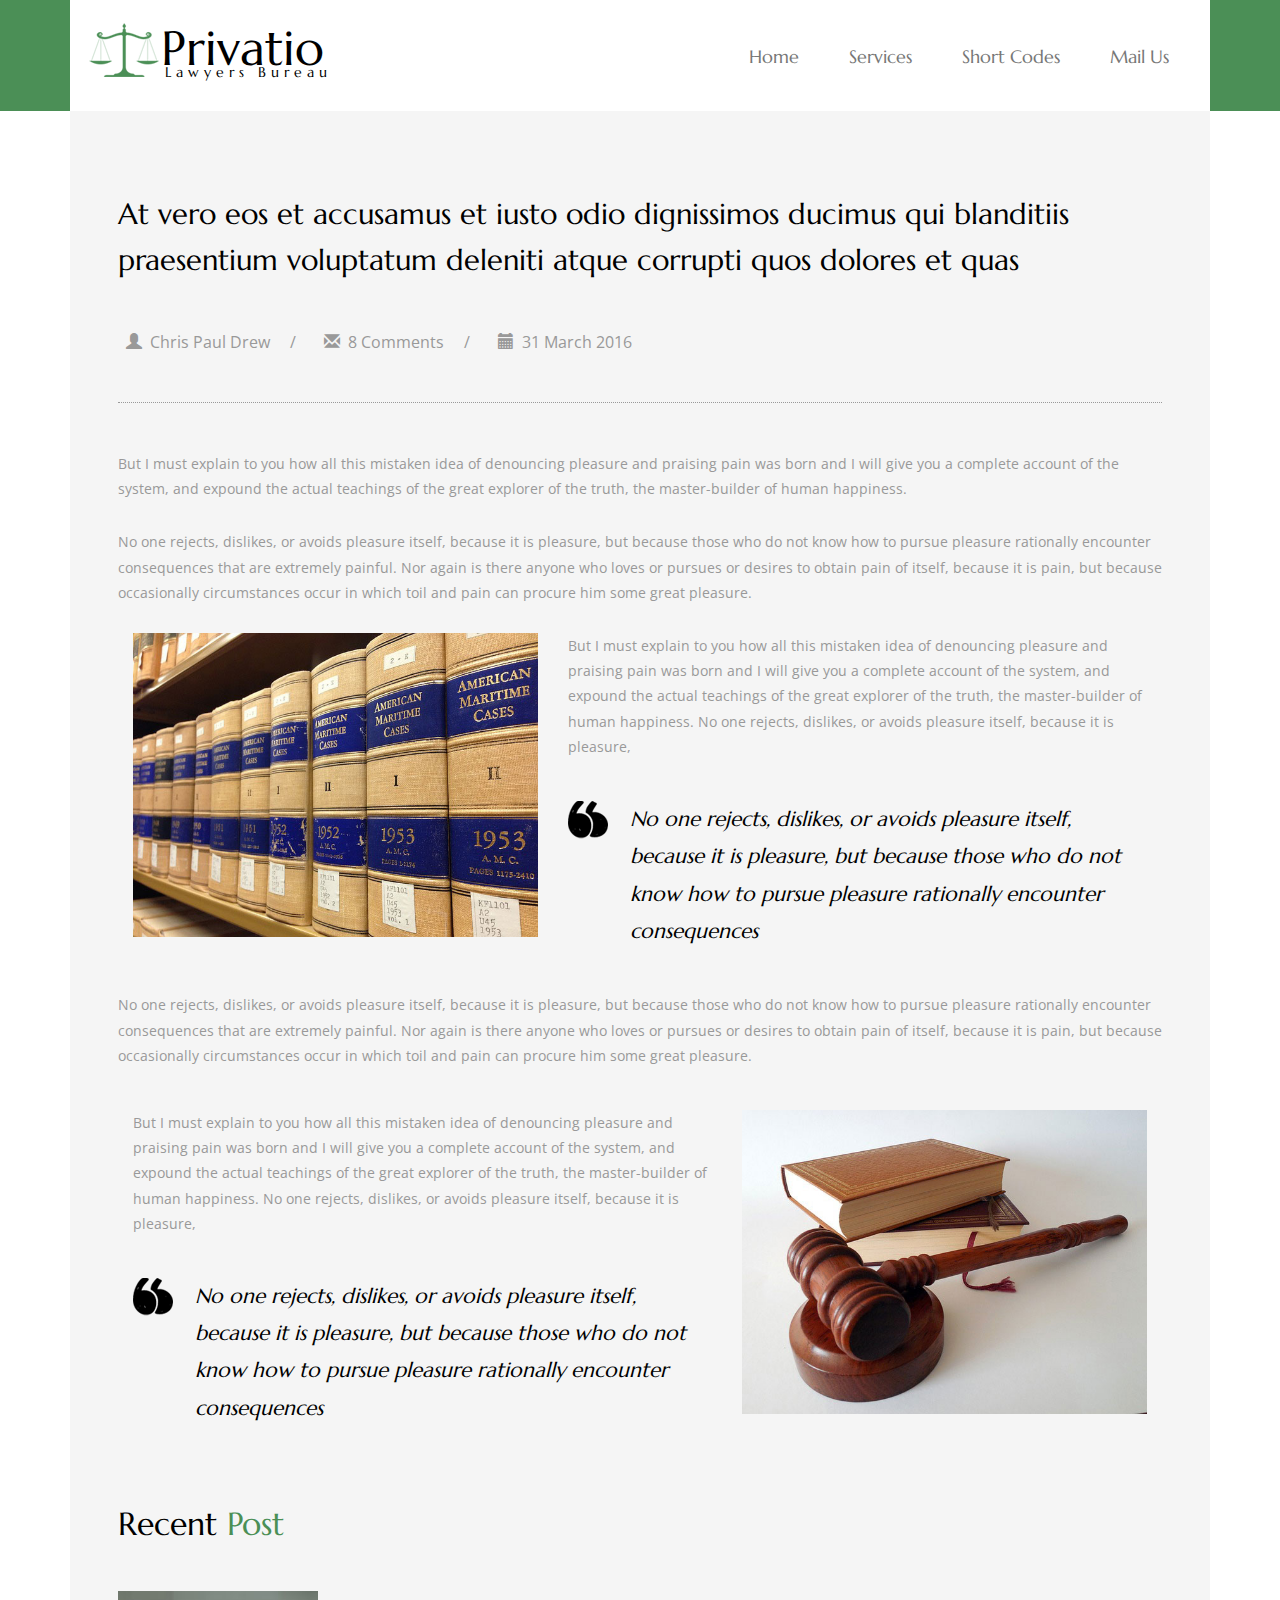
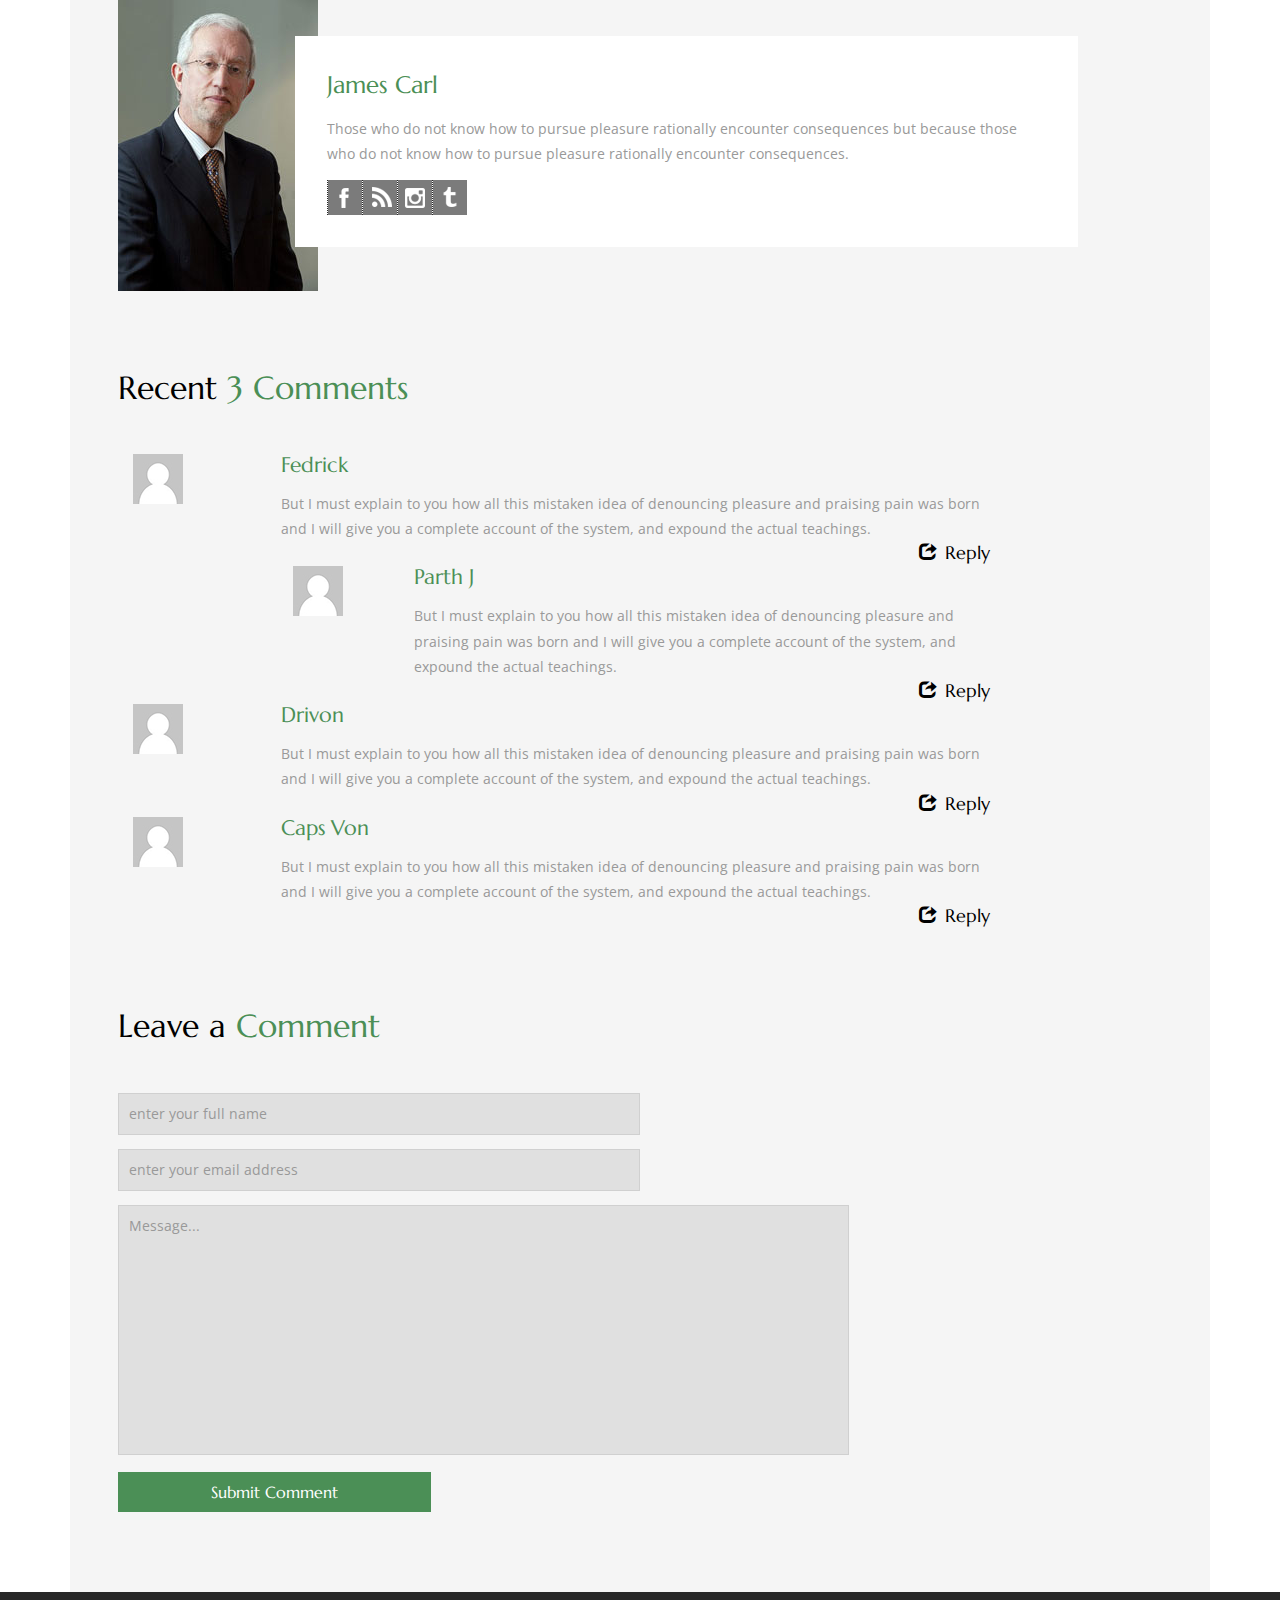
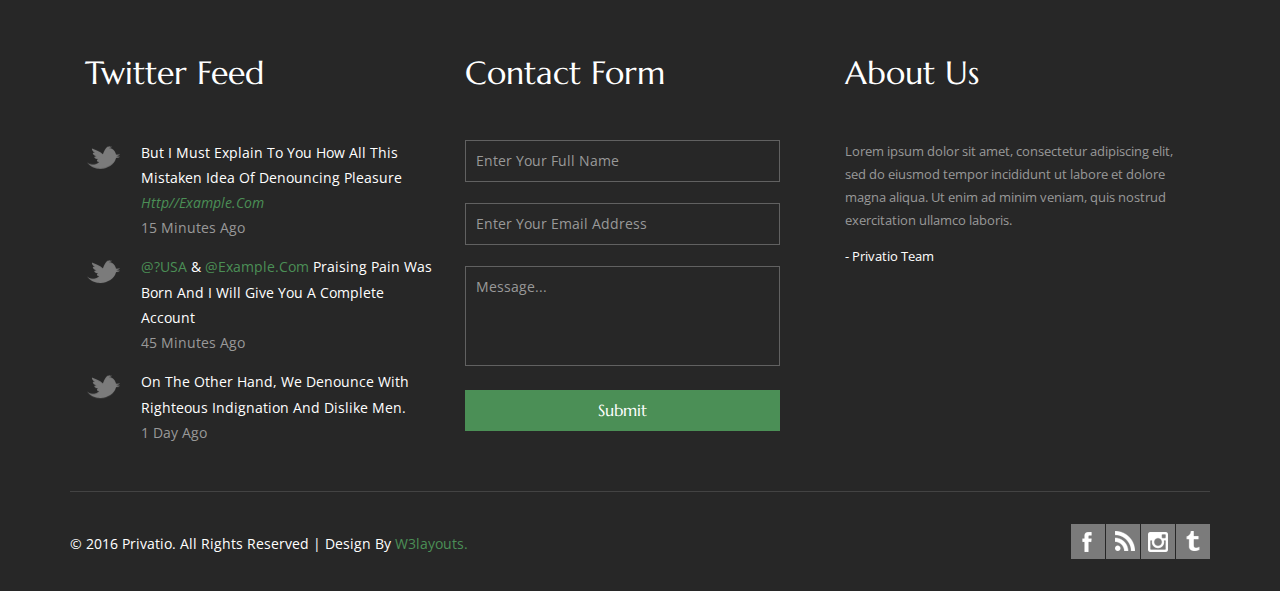
<file: WebContent/web/single.html>
<!--
Author: W3layouts
Author URL: http://w3layouts.com
License: Creative Commons Attribution 3.0 Unported
License URL: http://creativecommons.org/licenses/by/3.0/
-->
<!DOCTYPE html>
<html>
<head>
<title>Privatio a Law Category Flat Bootstrap Responsive Website Template | Single :: w3layouts</title>
<!-- for-mobile-apps -->
<meta name="viewport" content="width=device-width, initial-scale=1">
<meta http-equiv="Content-Type" content="text/html; charset=utf-8" />
<meta name="keywords" content="Privatio Responsive web template, Bootstrap Web Templates, Flat Web Templates, Android Compatible web template, 
Smartphone Compatible web template, free webdesigns for Nokia, Samsung, LG, SonyEricsson, Motorola web design" />
<script type="application/x-javascript"> addEventListener("load", function() { setTimeout(hideURLbar, 0); }, false);
		function hideURLbar(){ window.scrollTo(0,1); } </script>
<!-- //for-mobile-apps -->
<link href="css/bootstrap.css" rel="stylesheet" type="text/css" media="all" />
<link href="css/style.css" rel="stylesheet" type="text/css" media="all" />
<!-- js -->
<script src="js/jquery-1.11.1.min.js"></script>
<!-- //js -->
<link href='//fonts.googleapis.com/css?family=Open+Sans:400,300,300italic,400italic,600,600italic,700,700italic,800,800italic' rel='stylesheet' type='text/css'>
<link href='//fonts.googleapis.com/css?family=Marcellus' rel='stylesheet' type='text/css'>
<!-- start-smoth-scrolling -->
<script type="text/javascript" src="js/move-top.js"></script>
<script type="text/javascript" src="js/easing.js"></script>
<script type="text/javascript">
	jQuery(document).ready(function($) {
		$(".scroll").click(function(event){		
			event.preventDefault();
			$('html,body').animate({scrollTop:$(this.hash).offset().top},1000);
		});
	});
</script>
<!-- start-smoth-scrolling -->
</head>
	
<body>
<!-- header -->
	<div class="header">
		<div class="container">
			<nav class="navbar navbar-default">
				<!-- Brand and toggle get grouped for better mobile display -->
				<div class="navbar-header">
				  <button type="button" class="navbar-toggle collapsed" data-toggle="collapse" data-target="#bs-example-navbar-collapse-1">
					<span class="sr-only">Toggle navigation</span>
					<span class="icon-bar"></span>
					<span class="icon-bar"></span>
					<span class="icon-bar"></span>
				  </button>
					<div class="logo">
						<a class="navbar-brand" href="index.html">Privatio <span>Lawyers Bureau</span></a>
					</div>
				</div>

				<!-- Collect the nav links, forms, and other content for toggling -->
				<div class="collapse navbar-collapse nav-wil" id="bs-example-navbar-collapse-1">
					<nav class="link-effect-12" id="link-effect-12">
						<ul class="nav navbar-nav">
							<li><a href="index.html"><span>Home</span></a></li>
							<li><a href="services.html"><span>Services</span></a></li>
							<li><a href="short-codes.html"><span>Short Codes</span></a></li>
							<li><a href="mail.html"><span>Mail Us</span></a></li>
						</ul>
					</nav>
				</div>
				<!-- /.navbar-collapse -->
			</nav>
		</div>
	</div>
<!-- header -->
<!-- single -->	
	<div class="single">
		<div class="container">
			<div class="single-info">
				<h3>At vero eos et accusamus et iusto odio dignissimos ducimus qui blanditiis praesentium 
					voluptatum deleniti atque corrupti quos dolores et quas</h3>
				<div class="comments">
					<ul>
						<li><a href="#"><span class="glyphicon glyphicon-user" aria-hidden="true"></span>Chris Paul Drew</a> /</li>
						<li><a href="#"><span class="glyphicon glyphicon-envelope" aria-hidden="true"></span>8 Comments</a> /</li>
						<li><span class="glyphicon glyphicon-calendar" aria-hidden="true"></span>31 March 2016</li>
					</ul>
				</div>
				<div class="dummy-text">
					<p>But I must explain to you how all this mistaken idea of denouncing pleasure 
						and praising pain was born and I will give you a complete account of the system, 
						and expound the actual teachings of the great explorer of the truth, 
						the master-builder of human happiness. 
						<span>No one rejects, dislikes, or avoids 
						pleasure itself, because it is pleasure, but because those who do not know how 
						to pursue pleasure rationally encounter consequences that are extremely painful. 
						Nor again is there anyone who loves or pursues or desires to obtain pain of itself, 
						because it is pain, but because occasionally circumstances occur in which toil and 
						pain can procure him some great pleasure.</span></p>
					<div class="dummy-text-grids">
						<div class="col-md-5 dummy-text-grid-left">
							<img src="images/5.jpg" alt=" " class="img-responsive" />
						</div>
						<div class="col-md-7 dummy-text-grid-left">
							<p>But I must explain to you how all this mistaken idea of denouncing 
								pleasure and praising pain was born and I will give you a complete account 
								of the system, and expound the actual teachings of the great explorer of the 
								truth, the master-builder of human happiness. No one rejects, dislikes, or 
								avoids pleasure itself, because it is pleasure,</p>
							<h4>No one rejects, dislikes, or avoids 
								pleasure itself, because it is pleasure, but because those who do not know how 
								to pursue pleasure rationally encounter consequences</h4>
						</div>
						<div class="clearfix"> </div>
						<p class="anyone">No one rejects, dislikes, or avoids 
							pleasure itself, because it is pleasure, but because those who do not know how 
							to pursue pleasure rationally encounter consequences that are extremely painful. 
							Nor again is there anyone who loves or pursues or desires to obtain pain of itself, 
							because it is pain, but because occasionally circumstances occur in which toil and 
							pain can procure him some great pleasure.</p>
						<div class="col-md-7 dummy-text-grid-left">
							<p>But I must explain to you how all this mistaken idea of denouncing 
								pleasure and praising pain was born and I will give you a complete account 
								of the system, and expound the actual teachings of the great explorer of the 
								truth, the master-builder of human happiness. No one rejects, dislikes, or 
								avoids pleasure itself, because it is pleasure,</p>
							<h4>No one rejects, dislikes, or avoids 
								pleasure itself, because it is pleasure, but because those who do not know how 
								to pursue pleasure rationally encounter consequences</h4>
						</div>
						<div class="col-md-5 dummy-text-grid-left">
							<img src="images/6.jpg" alt=" " class="img-responsive" />
						</div>
						<div class="clearfix"> </div>
					</div>
				</div>
				<div class="recent-posts">	
					<h4>Recent <span>Post</span></h4>
					<div class="recent-posts-grids">
						<div class="recent-posts-grid">
							<img src="images/8.jpg" alt=" " class="img-responsive" />
							<div class="recent-posts-grid-pos">
								<a href="#">James Carl</a>
								<p>Those who do not know how 
									to pursue pleasure rationally encounter consequences
									but because those who do not know how 
									to pursue pleasure rationally encounter consequences.</p>
								<div class="social_icons social_icons1">
									<a href="#" class="icon icon-cube facebook"></a>
									<a href="#" class="icon icon-cube rss"></a>
									<a href="#" class="icon icon-cube instagram"></a>
									<a href="#" class="icon icon-cube t"></a>
									<div class="clearfix"> </div>
								</div>
							</div>
						</div>
					</div>					
				</div>
				<div class="recent-com">	
					<h4>Recent <span>3 Comments</span></h4>
					<div class="recent-com-grids">
						<div class="recent-com-grid">
							<div class="col-xs-2 recent-com-grid-left">
								<img src="images/9.jpg" alt=" " class="img-responsive" />
							</div>
							<div class="col-xs-10 recent-com-grid-right">
								<h5><a href="#">Fedrick</a></h5>
								<p>But I must explain to you how all this mistaken idea of denouncing 
									pleasure and praising pain was born and I will give you a complete 
									account of the system, and expound the actual teachings.</p>
								<div class="reply">
									<a href="#"><span class="glyphicon glyphicon-share" aria-hidden="true"></span>Reply</a>
								</div>
							</div>
							<div class="clearfix"> </div>
						</div>
						<div class="recent-com-grid recent-com-grid1">
							<div class="col-xs-2 recent-com-grid-left">
								<img src="images/9.jpg" alt=" " class="img-responsive" />
							</div>
							<div class="col-xs-10 recent-com-grid-right">
								<h5><a href="#">Parth J</a></h5>
								<p>But I must explain to you how all this mistaken idea of denouncing 
									pleasure and praising pain was born and I will give you a complete 
									account of the system, and expound the actual teachings.</p>
								<div class="reply">
									<a href="#"><span class="glyphicon glyphicon-share" aria-hidden="true"></span>Reply</a>
								</div>
							</div>
							<div class="clearfix"> </div>
						</div>
						<div class="recent-com-grid">
							<div class="col-xs-2 recent-com-grid-left">
								<img src="images/9.jpg" alt=" " class="img-responsive" />
							</div>
							<div class="col-xs-10 recent-com-grid-right">
								<h5><a href="#">Drivon</a></h5>
								<p>But I must explain to you how all this mistaken idea of denouncing 
									pleasure and praising pain was born and I will give you a complete 
									account of the system, and expound the actual teachings.</p>
								<div class="reply">
									<a href="#"><span class="glyphicon glyphicon-share" aria-hidden="true"></span>Reply</a>
								</div>
							</div>
							<div class="clearfix"> </div>
						</div>
						<div class="recent-com-grid">
							<div class="col-xs-2 recent-com-grid-left">
								<img src="images/9.jpg" alt=" " class="img-responsive" />
							</div>
							<div class="col-xs-10 recent-com-grid-right">
								<h5><a href="#">Caps Von</a></h5>
								<p>But I must explain to you how all this mistaken idea of denouncing 
									pleasure and praising pain was born and I will give you a complete 
									account of the system, and expound the actual teachings.</p>
								<div class="reply">
									<a href="#"><span class="glyphicon glyphicon-share" aria-hidden="true"></span>Reply</a>
								</div>
							</div>
							<div class="clearfix"> </div>
						</div>
					</div>
				</div>
				<div class="leave-comm">
					<h4>Leave a <span>Comment</span></h4>
					<div class="leave-comm-grids">
						<form>
							<input type="text" value="enter your full name" onfocus="this.value = '';" onblur="if (this.value == '') {this.value = 'enter your full name';}" required="">
							<input type="email" value="enter your email address" onfocus="this.value = '';" onblur="if (this.value == '') {this.value = 'enter your email address';}" required="">
							<textarea onfocus="this.value = '';" onblur="if (this.value == '') {this.value = 'Message...';}" required="">Message...</textarea>
							<input type="submit" value="Submit Comment" >
						</form>
					</div>
				</div>
			</div>
		</div>
	</div>
<!-- //single -->
<!-- footer -->
	<div class="footer">
		<div class="container">
			<div class="footer-grids">
				<div class="col-md-4 footer-grid-left">
					<h3>twitter feed</h3>
					<ul>
						<li><a href="#">But I must explain to you how all this mistaken idea of denouncing pleasure 
							<i>http//example.com</i></a><span>15 minutes ago</span></li>
						<li><a href="mailto:info@example.com" class="cols">@?USA</a> & <a href="mailto:info@example.com" class="cols">
							@example.com</a> <a href="#">praising pain was born and I will give you a complete account</a><span>45 minutes ago</span></li>
						<li><a href="#">On the other hand, we denounce with righteous indignation and 
						dislike men.</a><span>1 day ago</span></li>
					</ul>
				</div>
				<div class="col-md-4 footer-grid-left">
					<h3>contact form</h3>
					<form>
						<input type="text" value="enter your full name" onfocus="this.value = '';" onblur="if (this.value == '') {this.value = 'enter your full name';}" required="">
						<input type="email" value="enter your email address" onfocus="this.value = '';" onblur="if (this.value == '') {this.value = 'enter your email address';}" required="">
						<textarea onfocus="this.value = '';" onblur="if (this.value == '') {this.value = 'Message...';}" required="">Message...</textarea>
						<input type="submit" value="Submit" >
					</form>
				</div>
				<div class="col-md-4 footer-grid-left">
					<h3>about us</h3>
					<p>Lorem ipsum dolor sit amet, consectetur adipiscing elit, sed do 
						eiusmod tempor incididunt ut labore et dolore magna aliqua. 
						Ut enim ad minim veniam, quis nostrud exercitation ullamco laboris.
						<i>- Privatio Team</i></p>
				</div>
				<div class="clearfix"> </div>
			</div>
			<div class="footer-bottom">
				<div class="footer-bottom-left">
					<p>&copy 2016 Privatio. All rights reserved | Design by <a href="http://w3layouts.com/">W3layouts.</a></p>
				</div>
				<div class="social_icons">
					<a href="#" class="icon icon-cube facebook"></a>
					<a href="#" class="icon icon-cube rss"></a>
					<a href="#" class="icon icon-cube instagram"></a>
					<a href="#" class="icon icon-cube t"></a>
					<div class="clearfix"> </div>
				</div>
				<div class="clearfix"> </div>
			</div>
		</div>
	</div>
<!-- //footer -->
<!-- for bootstrap working -->
	<script src="js/bootstrap.js"></script>
<!-- //for bootstrap working -->
<!-- here stars scrolling icon -->
	<script type="text/javascript">
		$(document).ready(function() {
			/*
				var defaults = {
				containerID: 'toTop', // fading element id
				containerHoverID: 'toTopHover', // fading element hover id
				scrollSpeed: 1200,
				easingType: 'linear' 
				};
			*/
								
			$().UItoTop({ easingType: 'easeOutQuart' });
								
			});
	</script>
<!-- //here ends scrolling icon -->
</body>
</html>
</file>
<file: WebContent/web/css/style.css>
/*--
Author: W3layouts
Author URL: http://w3layouts.com
License: Creative Commons Attribution 3.0 Unported
License URL: http://creativecommons.org/licenses/by/3.0/
--*/
html, body{
    font-size: 100%;
	background:	#fff;
	font-family: 'Open Sans', sans-serif;
}
p{
	margin:0;
}
h1,h2,h3,h4,h5,h6{
	font-family: 'Marcellus', serif;
	font-weight:100;
	margin:0;
}
ul,label{
	margin:0;
	padding:0;
}
body a:hover{
	text-decoration:none;
}
/*-- header --*/
.banner-bottom,.typo,.mail,.services {
    background: #FAFAFA;
}
.header {
    background:#4B8F56;
}
.navbar-default {
    background: #fff;
    border: none;
	padding:1em;
}
.nav > li > a {
    font-size: 1.1em;
}
.navbar {
    margin-bottom: 0;
}
.navbar-brand {
    float: left;
    height: 95px;
    padding:30px 0 0 75px;
    font-size: 3em;
    line-height: 20px;
    color: #000 !important;
    font-family: 'Marcellus', serif;
    background: url(../images/img-sp.png) no-repeat -6px -7px;
}
.navbar-brand span {
    display: block;
    font-size: .3em;
    letter-spacing: 5px;
    padding-left: .3em;
    line-height: 2em;
}
.navbar-nav {
    margin:1.5em 0 0;
	float:right;
}
.navbar {
    border-radius: 0;
}
.navbar-default .navbar-nav > li > a:hover, .navbar-default .navbar-nav > li > a:focus {
    color:#4B8F56;
}
.navbar-default .navbar-nav > .open > a, .navbar-default .navbar-nav > .open > a:hover, .navbar-default .navbar-nav > .open > a:focus {
    color: #F89422;
    background-color: transparent;
}
//*------- {{ effect-6 }} -------*//
.navbar-nav > li > a {
    padding:5px 40px;
}
.link-effect-12 a {
  margin:0 10px;
  position: relative;
  overflow: hidden;
  display: inline-block;
  -moz-transition: ease-out 0.3s 0.1s;
  -o-transition: ease-out 0.3s 0.1s;
  -webkit-transition: ease-out 0.3s;
  -webkit-transition-delay: 0.1s;
  transition: ease-out 0.3s 0.1s;
  font-family: 'Marcellus', serif;
}
.link-effect-12 a span::before {
  width: 100%;
  height: 1px;
  background:#4B8F56;
  content: "";
  position: absolute;
  left: 0;
  top: 0;
  -moz-transition: 0.1s;
  -o-transition: 0.1s;
  -webkit-transition: 0.1s;
  transition: 0.1s;
  -moz-transform: translateX(-100%);
  -ms-transform: translateX(-100%);
  -webkit-transform: translateX(-100%);
  transform: translateX(-100%);
}
.link-effect-12 a span::after {
  width: 100%;
  height: 1px;
  background:#4B8F56;
  content: "";
  position: absolute;
  right: 0;
  bottom: 0;
  -moz-transition: 0.1s 0.2s;
  -o-transition: 0.1s 0.2s;
  -webkit-transition: 0.1s;
  -webkit-transition-delay: 0.2s;
  transition: 0.1s 0.2s;
  -moz-transform: translateX(100%);
  -ms-transform: translateX(100%);
  -webkit-transform: translateX(100%);
  transform: translateX(100%);
}
.link-effect-12 a::before {
  width: 1px;
  height: 100%;
  background:#4B8F56;
  content: "";
  position: absolute;
  left: 0;
  top: 0;
  -moz-transform: translateY(100%);
  -ms-transform: translateY(100%);
  -webkit-transform: translateY(100%);
  transform: translateY(100%);
  -moz-transition: 0.1s 0.3s;
  -o-transition: 0.1s 0.3s;
  -webkit-transition: 0.1s;
  -webkit-transition-delay: 0.3s;
  transition: 0.1s 0.3s;
}
.link-effect-12 a::after {
  width: 1px;
  height: 100%;
  background:#4B8F56;
  content: "";
  position: absolute;
  right: 0px;
  bottom: 0;
  -moz-transform: translateY(-100%);
  -ms-transform: translateY(-100%);
  -webkit-transform: translateY(-100%);
  transform: translateY(-100%);
  -moz-transition: 0.1s 0.1s;
  -o-transition: 0.1s 0.1s;
  -webkit-transition: 0.1s;
  -webkit-transition-delay: 0.1s;
  transition: 0.1s 0.1s;
}
.link-effect-12 a:hover {
  color:#4B8F56;
}
.link-effect-12 a:hover::before, .link-effect-12 a:hover::after {
  -moz-transform: translateX(0);
  -ms-transform: translateX(0);
  -webkit-transform: translateX(0);
  transform: translateX(0);
}
.link-effect-12 a:hover span::before, .link-effect-12 a:hover span::after {
  -moz-transform: translateX(0);
  -ms-transform: translateX(0);
  -webkit-transform: translateX(0);
  transform: translateX(0);
}
.navbar-default .navbar-nav > .active > a, .navbar-default .navbar-nav > .active > a:hover, .navbar-default .navbar-nav > .active > a:focus {
    color:#4B8F56;
    background-color: transparent;
}
.navbar-collapse {
    padding: 0;
}
/*-- //header --*/
/*-- banner --*/
.banner1{
	background: url(../images/3.jpg) no-repeat 0px 0px;
    background-size: cover;
    -webkit-background-size: cover;
    -moz-background-size: cover;
    -o-background-size: cover;
    -ms-background-size: cover;
}
.banner2{
	background: url(../images/1.jpg) no-repeat 0px 0px;
    background-size: cover;
    -webkit-background-size: cover;
    -moz-background-size: cover;
    -o-background-size: cover;
    -ms-background-size: cover;
}
.banner3{
	background: url(../images/2.jpg) no-repeat 0px 0px;
    background-size: cover;
    -webkit-background-size: cover;
    -moz-background-size: cover;
    -o-background-size: cover;
    -ms-background-size: cover;
}
.banner1,.banner2,.banner3{
    min-height: 700px;
    padding: 35em 0 0;
}
.banner-info{
	padding:1em;
	background:#fff;
}
.banner-info h1,.banner-info h2,.banner-info h3{
	font-size: 3em;
    text-align: center;
    margin: 0;
    line-height: 1.5em;
	color:#000;
}
.banner-info h1 span,.banner-info h2 span,.banner-info h3 span{
	color:#4B8F56;
}
/*-- wmuslider --*/
.wmuSlider {
	position: relative;
	overflow: hidden;
}
.wmuSlider .wmuSliderWrapper article img {
	/*--max-width: 100%;
	width: auto;
	height: auto;
	display:block;--*/
}
/* Default Skin */
.wmuSliderPagination {
	z-index: 2;
	position: absolute;
	left: 13%;
    bottom: 30%;
}
ul.wmuSliderPagination {
	padding:0;
}
.wmuSliderPagination li {
	float: left;
	margin: 0 8px 0 0;
	list-style-type: none;
}
.wmuSliderPagination a {
	display: block;
	text-indent: -9999px;
	width: 15px;
	height: 15px;
	background:#4B8F56;
	border-radius: 25px;
	-webkit-border-radius: 25px;
	-moz-border-radius: 25px;
	-o-border-radius: 25px;
}
.wmuSliderPagination a.wmuActive {
	background:#fff;
}
/* Default Skin */
.wmuGallery .wmuGalleryImage {
	margin-bottom: 10px;
}
.banner-wrap{
	padding:0;
}
/*-- //wmuslider --*/
/*-- //banner --*/
/*-- banner-bottom --*/
.banner-bottom,.mail,.typo,.single-info,.recent-posts,.services{
	padding:5em 0;
}
.banner-bottom-grid1-sub{
	padding:1.5em 1em 2em;
    box-shadow: 0px 0px 1px #BABABA;
	-webkit-box-shadow: 0px 0px 1px #BABABA;
	-moz-box-shadow: 0px 0px 1px #BABABA;
	-o-box-shadow: 0px 0px 1px #BABABA;
	-ms-box-shadow: 0px 0px 1px #BABABA;
}
.banner-bottom-grid1-sub h3{
	text-transform:capitalize;
	font-size:1.5em;
	color:#000;
	margin:0;
	line-height:1.5em;
}
.banner-bottom-grid1-sub p{
	margin:1em 0 2em;
	color:#999;
	line-height:1.8em;
	font-size:14px;
}
.banner-bottom-grid1{
	position:relative;
}
.banner-bottom-grid1 .p-mask, .row .product .vm-product-media-container .p-mask {
    opacity: 0;
    visibility: hidden;
    background:rgba(0, 0, 0, 0.72);
    top: 0%;
    position: absolute;
    padding:1.5em 1.5em;
    width: 100%;
    -webkit-transform: translate3d( 0px, 100%, 0px );
    -moz-transform: translate3d( 0px, 100%, 0px );
    -ms-transform: translate3d( 0px, 100%, 0px );
    -o-transform: translate3d( 0px, 100%, 0px );
    transform: translate3d( 0px, 100%, 0px );
    -webkit-transition: all .5s ease 0s;
    -moz-transition: all .5s ease 0s;
    transition: all .5s ease 0s;
    text-align: left;
}
.banner-bottom-grid1 .p-mask .p-desc{
    color: #a3a3a3;
    position: relative;
    display: block;
    margin-bottom: 10px;
    padding-bottom: 10px;
    font-size: 1em;
}
.banner-bottom-grid1:hover .p-mask, .row .product:hover .p-mask {
    opacity: 1;
    visibility: visible;
    -webkit-transform: translate3d( 0px, 0px, 0px );
    -moz-transform: translate3d( 0px, 0px, 0px );
    -ms-transform: translate3d( 0px, 0px, 0px );
    -o-transform: translate3d( 0px, 0px, 0px );
    transform: translate3d( 0px, 0px, 0px );
}
.p-mask h4 a{
	color:#C5C5C5;
	font-family: 'Marcellus', serif;
	font-size:.9em;
	text-decoration:none;
	line-height:1.8em;
}
.p-mask h4 a span{
	font-size:1.3em;
	color:#fff;
	padding-right:.5em;
}
.p-mask ul li{
	display:inline-block;
	margin:1em 0 0 2em;
}
.p-mask ul li a{
	font-size:1em;
	text-decoration:none;
	color:#fff;
	font-family: 'Marcellus', serif;
}
.p-mask ul li a i{
	left:-.5em;
}
.more a,.image-overlay-content a{
	padding:10px 20px;
	color:#fff;
	font-size:1em;
	text-decoration:none;
	font-family: 'Marcellus', serif;
	background:#4B8F56;
	position:relative;
}
/* Overline From Left */
.hvr-overline-from-left {
  display: inline-block;
  vertical-align: middle;
  -webkit-transform: translateZ(0);
  transform: translateZ(0);
  box-shadow: 0 0 1px rgba(0, 0, 0, 0);
  -webkit-backface-visibility: hidden;
  backface-visibility: hidden;
  -moz-osx-font-smoothing: grayscale;
  position: relative;
  overflow: hidden;
}
.hvr-overline-from-left:before,.banner-bottom-grid1:hover .more a:before {
  content: "";
  position: absolute;
  z-index: -1;
  left: 0;
  right: 100%;
  top: 0;
  background: #000;
    height: 3px;
  -webkit-transition-property: right;
  transition-property: right;
  -webkit-transition-duration: 0.3s;
  transition-duration: 0.3s;
  -webkit-transition-timing-function: ease-out;
  transition-timing-function: ease-out;
}
.hvr-overline-from-left:hover:before, .hvr-overline-from-left:focus:before, .hvr-overline-from-left:active:before,.banner-bottom-grid1:hover .more a:before {
  right: 0;
}
/*-- //banner-bottom --*/
/*-- about --*/
.about-grid1 {
    padding: 1em;
    background: #F3F3F3;
}
.about-grid h3,.about-bottom-right h3,.mail h3,h3.title,.services-grid-left h3{
	font-size:2em;
	color:#000;
	margin:0 0 1em;
	text-align:right;
	padding-bottom: 1em;
	text-transform:capitalize;
	position:relative;
}
.about-grid h3:after,.about-bottom-right h3:after,.mail h3:after,h3.title:after,.services-grid-left h3:after{
	background: #4B8F56;
    position: absolute;
    bottom: 10%;
    height: 3px;
    content: '';
}
.about-grid h3:after{
	left: 32%;
    width: 40%;
}
.services-grid-left h3:after{
	left:37%;
    width: 40%;
}
h3.title:after{
	left: 32%;
    width: 17%;
}
.about-bottom-right h3:after{
    left: 8%;
    width: 25%;
}
.mail h3:after{
    left: 28%;
    width: 25%;
}
.about-grid h3 span,.about-bottom-right h3 span,.mail h3 span,h3.title span,.services-grid-left h3 span{
	color:#4B8F56; 
}
.about-grid1 ul li{
	list-style-type:none;
	font-size:14px;
	color:#999;
	margin-bottom:1em;
	line-height:1.8em;
}
.about-grid1 ul li span{
	font-weight:600;
}
.about-grid1 ul {
    padding: 1.5em 1em 1em;
    border: 1px solid #fff;
}
.about-grid h4{
	font-size:1em;
	color:#000;
	margin:0;
	line-height:1.8em;
}
.about-grid h4 span{
	display: block;
    color: #4B8F56;
    margin: 1em 0 0;
    font-size: 1.3em;
}
/*-- //about --*/
/*-- about-bottom --*/
.about-bottom-left,.about-bottom-right{
	padding:0;
}
.about-bottom-right{
	background:#F3F3F3;
	padding:2.6em;
}
.about-bottom-right h3{
	text-align:left;
}
.about-bottom-right p{
	margin:2em 0 0;
	color:#999;
	line-height:1.8em;
	font-size:14px;
}
.about-bottom-right p span{
	display:block;
	margin:1em 0 0;
}
.about-bottom-right-grids{
	margin:2.1em 0 0;
}
.about-bottom-right-grid:nth-child(2){
	border-left:1px dotted #999;
	border-right:1px dotted #999;
}
.about-bottom-right-grid-left,.about-bottom-right-grid-left1,.about-bottom-right-grid-left2{
	float:left;
	width:32%;
}
.about-bottom-right-grid-left span{
	background:url(../images/img-sp.png) no-repeat -8px -125px;
	display:block;
	height:64px;
}
.about-bottom-right-grid-left1 span{
	background:url(../images/img-sp.png) no-repeat -8px -213px;
	display:block;
	height:64px;
}
.about-bottom-right-grid-left2 span{
	background:url(../images/img-sp.png) no-repeat -8px -289px;
	display:block;
	height:64px;
}
.about-bottom-right-grid-right{
	float:right;
	width:65%;
}
.about-bottom-right-grid-right h4{
	font-size:1.5em;
	color:#000;
	margin:0;
	line-height:1.5em;
}
.image-wrapper {
  width: 100%;
  height: 100%;
  overflow: hidden;
  position: relative;
  text-align: center;
 }

.image-overlay-content {
  width: 100%;
  height: 100%;
  position: absolute;
  overflow: hidden;
  top: 0;
  left: 0; }
.overlay-fade-in-new-background .button {
  display: inline-block;
  text-decoration: none;
  padding: 7px 14px;
  background: #000;
  color: #fff;
  text-transform: uppercase;
  border-radius: 5px;
  box-shadow: 0 0 1px #000;
  position: relative;
  opacity: 0;
  transition: all 0.2s ease-in-out; }
  .overlay-fade-in-new-background .button:hover {
    box-shadow: 0 0 5px #fff;
    background-color: #222; }
.overlay-fade-in-new-background p {
  font-size: 14px;
    color: #f5f5f5;
    margin: 1em 0 2em;}
.overlay-fade-in-new-background .image-overlay-content {
  opacity: 0;
  background-color: rgba(88, 88, 88, 0.5);
  transition: all 0.5s ease-in-out; }
.overlay-fade-in-new-background h3 {
  color: #FFF;
    font-size: 2em;
    margin-top: 25%;
  opacity: 0;
  text-transform:capitalize;
  transition: all 0.2s ease-in-out; }
.overlay-fade-in-new-background p {
  opacity: 0;
  transition: all 0.2s linear; }
.overlay-fade-in-new-background img {
  transition: all 0.5s ease-in-out; }
.overlay-fade-in-new-background:hover img {
  filter: url("data:image/svg+xml;utf8,<svg xmlns='http://www.w3.org/2000/svg'><filter id='grayscale'><feColorMatrix type='matrix' values='0.3333 0.3333 0.3333 0 0 0.3333 0.3333 0.3333 0 0 0.3333 0.3333 0.3333 0 0 0 0 0 1 0'/></filter></svg>#grayscale");
  filter: gray;
  -webkit-filter: grayscale(100%);
  transform: scale(1.5); }
.overlay-fade-in-new-background:hover .image-overlay-content {
  opacity: 1; }
.overlay-fade-in-new-background:hover h3, .overlay-fade-in-new-background p, .overlay-fade-in-new-background .button {
  opacity: 1; }
.overlay-fade-in-new-background:hover p {
  transition-delay: 0.1s; }
.overlay-fade-in-new-background:hover .button {
  transition-delay: 0.2s; }
/*-- //about-bottom --*/
/*-- footer --*/
.footer{
	padding:4em 0 2em;
	background:#272727;
}
.footer-grid-left h3{
	text-transform: capitalize;
    font-size:2em;
    color: #fff;
    margin: 0 0 1.5em;
}
.footer-grid-left ul li{
	background: url(../images/img-sp.png) no-repeat -119px -141px;
    display: block;
    padding-left: 4em;
    font-size: 14px;
    color: #fff;
    text-transform: capitalize;
    line-height: 1.8em;
    margin-bottom: 1em;
}
.footer-grid-left ul li a{
	color:#fff;
	font-weight: 400;
	text-decoration:none;
}
.footer-grid-left ul li a i,.footer-grid-left ul li a.cols{
	color:#4B8F56;
}
.footer-grid-left ul li a:hover{
	color:#7B7B7B;
}
.footer-grid-left ul li span{
	display:block;
	color:#999;
}
.footer-grid-left input[type="text"],.footer-grid-left input[type="email"],.footer-grid-left textarea{
	outline: none;
    border: 1px solid #616161;
    padding: 10px;
    background: none;
    color: #999;
    width: 90%;
    font-size: 14px;
    text-transform: capitalize;
}
.footer-grid-left input[type="email"]{
	margin:1.5em 0;
}
.footer-grid-left textarea{
	min-height:100px;
	resize:none;
	margin: 0 0 1.3em;
}
.footer-grid-left input[type="submit"]{
	outline: none;
    border: none;
    background: #4B8F56;
    padding: 9px 0;
    width: 90%;
    font-size: 1em;
    color: #fff;
    transition: .5s all;
    -webkit-transition: .5s all;
    -moz-transition: .5s all;
    -o-transition: .5s all;
    -ms-transition: .5s all;
    text-transform: capitalize;
	font-family: 'Marcellus', serif;
}
.footer-grid-left input[type="submit"]:hover{
	background:#7B7B7B;
}
.footer-grid-left p{
	font-size:.8em;
	color:#999;
	margin:0;
	line-height:1.8em;
}
.footer-grid-left p i{
	font-style:normal;
	color:#fff;
	display:block;
	margin: 1em 0 0;
}
.footer-bottom{
	margin-top:2em;
	padding-top:2em;
	border-top:1px solid #434343;
}
.footer-bottom-left{
	float:left;
}
.footer-bottom-left p{
	color: #fff;
    font-size: 14px;
    margin: 0.5em 0 0;
    text-transform: capitalize;
	line-height: 1.8em;
}
.footer-bottom-left p a{
	color:#4B8F56;
	text-decoration:none;
}
.footer-bottom-left p a:hover{
	color:#fff;
}
.social_icons{
	float:right;
}
/*-- social-icons --*/
.icon {
	display: inline-block;
    vertical-align: top;
    overflow: hidden;
    float: left;
    border-left:1px dotted #272727;
    width: 35px;
    height: 35px;
    font-size: 0;
    text-indent: -9999px;
}
.icon-cube {
  position: relative;
  -webkit-perspective: 100px;
   perspective: 100px;
  overflow: visible;
}

.icon-cube::before,
.icon-cube::after {
  display: block;
  position: absolute;
  top: 0;
  left: 0;
  width: 100%;
  height: 100%;
  background: url("../images/img-sp.png");
  content: "";
  -webkit-transition: all 0.3s;
          transition: all 0.3s;
}

.icon-cube::before {
  z-index: 2;
  background-color:#7B7B7B;
}

.icon-cube::after {
  z-index: 1;
  opacity: 0;
  -webkit-transform:translateY(25px) rotateX(-90deg);
          transform:translateY(25px) rotateX(-90deg);
}

.icon-cube:hover::before {
  opacity: 0;
  -webkit-transform: translateY(-25px) rotateX(90deg);
          transform: translateY(-25px) rotateX(90deg);
}

.icon-cube:hover::after {
  opacity: 1;
  -webkit-transform: rotateX(0);
          transform: rotateX(0);
}

/*-- facebook --*/
.icon-cube.facebook::before,
.icon-cube.facebook::after {
  background-position:-209px -633px;
}

.icon-cube.facebook::after {
  background-color: #4B8F56;
}
/*-- rss --*/
.icon-cube.rss::before,
.icon-cube.rss::after {
  background-position:-269px -634px;
}

.icon-cube.rss::after {
  background-color:#4B8F56;
}
/*-- instagram --*/
.icon-cube.instagram::before,
.icon-cube.instagram::after {
  background-position:-340px -633px;
}

.icon-cube.instagram::after {
  background-color:#4B8F56;
}
/*-- t --*/
.icon-cube.t::before,
.icon-cube.t::after {
  background-position:-403px -634px;
}

.icon-cube.t::after {
  background-color:#4B8F56;
}
/*-- //social-icons --*/
/*-- //footer --*/
/*-- to-top --*/
#toTop {
	display: none;
	text-decoration: none;
	position: fixed;
	bottom: 20px;
	right: 2%;
	overflow: hidden;
	z-index: 999; 
	width: 32px;
	height: 32px;
	border: none;
	text-indent: 100%;
	background: url(../images/arrow.png) no-repeat 0px 0px;
}
#toTopHover {
	width: 32px;
	height: 32px;
	display: block;
	overflow: hidden;
	float: right;
	opacity: 0;
	-moz-opacity: 0;
	filter: alpha(opacity=0);
}
/*-- //to-top --*/
/*-- mail --*/
.mail-grid-right {
    padding-right: 0;
}
.mail h3,h3.title{
	text-align:center;
}
p.ever{
	font-size: 14px !important;
    color: #999;
    margin: 2em auto 0 !important;
    line-height: 1.8em;
    font-weight: 500 !important;
    text-align: center;
    width: 70%;
}
.mail-grid-left{
	border: 4px double #CACACA;
    background: #E3E3E3;
}
.mail-grid-left1{
	padding:2em 1em;
}
.mail-grid-left1 input[type="text"],.mail-grid-left1 input[type="email"],.mail-grid-left1 textarea{
	outline: none;
    background: #FFFFFF;
    font-size: 14px;
    color: #999;
    padding: 10px;
    width: 100%;
    border: 1px solid #E6E6E6;
}
.mail-grid-left1 input[type="email"]{
	margin:1em 0;
}
.mail-grid-left1 textarea{
	margin:1em 0 .8em;
	min-height:200px;
}
.mail-grid-left1 input[type="submit"]{
	outline:none;
	border:none;
	padding:9px 0;
	width:100%;
	font-size:1em;
	color:#fff;
	background:#000;
	font-family: 'Marcellus', serif;
	transition:.5s ease-in;
	-webkit-transition:.5s ease-in;
	-moz-transition:.5s ease-in;
}
.mail-grid-left1 input[type="submit"]:hover{
	background:#4B8F56;
}
.mail-grids {
    margin:4em 0 3em;
}
.mail-grid-right1{
	padding:6em 5em;
	background:#E3E3E3;
	border-left:4px double #CACACA;
}
.mail-grid-right1 ul li{
	display:inline-block;
	font-size:14px;
	color:#999;
	line-height: 1.8em;
}
.mail-grid-right1 ul li:nth-child(1){
	margin-right:4em;
}
.mail-grid-right1 ul li i{
	font-size: 3em;
    color: #4B8F56;
    top: 0em;
}
.mail-grid-right1 ul li span{
	display:block;
}
.mail-grid-right1 ul li a{
	color:#000;
	text-decoration:none;
}
.mail-grid-right1 ul li a:hover{
	color: #4B8F56;
}
.mail-grid-right1 ul:nth-child(2){
	margin:2em 0;
	border-top:1px dotted #999;
	border-bottom:1px dotted #999;
	padding:2.8em 0;
}
.mail-grid-right1 ul:nth-child(2) li i,.mail-grid-right1 ul:nth-child(3) li i{
	top:0em;
}
.mail iframe{
	width:100%;
	min-height:400px;
}
/*-- //mail --*/
/*--Typography--*/
.well {
    font-weight: 300;
    font-size: 14px;
}
.list-group-item {
    font-weight: 300;
    font-size: 14px;
}
li.list-group-item1 {
    font-size: 14px;
    font-weight: 300;
}
.typo p {
    margin: 0;
    font-size: 14px;
    font-weight: 300;
}
.show-grid [class^=col-] {
    background: #fff;
  text-align: center;
  margin-bottom: 10px;
  line-height: 2em;
  border: 10px solid #f0f0f0;
}
.show-grid [class*="col-"]:hover {
  background: #e0e0e0;
}
.grid_3{
	margin-bottom:2em;
}
.xs h3, h3.m_1{
	color:#000;
	font-size:1.7em;
	font-weight:300;
	margin-bottom: 1em;
}
.grid_3 p{
  color: #999;
  font-size: 0.85em;
  margin-bottom: 1em;
  font-weight: 300;
}
.grid_4{
	background:none;
	margin-top:50px;
}
.label {
  font-weight: 300 !important;
  border-radius:4px;
}  
.grid_5{
	background:none;
	padding:2em 0;
}
.grid_5 h3, .grid_5 h2, .grid_5 h1, .grid_5 h4, .grid_5 h5, h3.hdg, h3.bars {
	margin-bottom: 1em;
    color:#000000;
}
.table > thead > tr > th, .table > tbody > tr > th, .table > tfoot > tr > th, .table > thead > tr > td, .table > tbody > tr > td, .table > tfoot > tr > td {
  border-top: none !important;
}
.tab-content > .active {
  display: block;
  visibility: visible;
}
.pagination > .active > a, .pagination > .active > span, .pagination > .active > a:hover, .pagination > .active > span:hover, .pagination > .active > a:focus, .pagination > .active > span:focus {
  z-index: 0;
}
.badge-primary {
  background-color: #03a9f4;
}
.badge-success {
  background-color: #8bc34a;
}
.badge-warning {
  background-color: #ffc107;
}
.badge-danger {
  background-color: #e51c23;
}
.grid_3 p{
  line-height: 2em;
  color: #888;
  font-size: 0.9em;
  margin-bottom: 1em;
  font-weight: 300;
}
.bs-docs-example {
  margin: 1em 0;
}
section#tables  p {
 margin-top: 1em;
}
.tab-container .tab-content {
  border-radius: 0 2px 2px 2px;
  border: 1px solid #e0e0e0;
  padding: 16px;
  background-color: #ffffff;
}
.table td, .table>tbody>tr>td, .table>tbody>tr>th, .table>tfoot>tr>td, .table>tfoot>tr>th, .table>thead>tr>td, .table>thead>tr>th {
  padding: 15px!important;
}
.table > thead > tr > th, .table > tbody > tr > th, .table > tfoot > tr > th, .table > thead > tr > td, .table > tbody > tr > td, .table > tfoot > tr > td {
  font-size: 0.9em;
  color: #999;
  border-top: none !important;
}
.tab-content > .active {
  display: block;
  visibility: visible;
}
.label {
  font-weight: 300 !important;
}
.label {
  padding: 4px 6px;
  border: none;
  text-shadow: none;
}
.nav-tabs {
  margin-bottom: 1em;
}
.alert {
  font-size: 0.85em;
}
h1.t-button,h2.t-button,h3.t-button,h4.t-button,h5.t-button {
line-height:1.8em;
  margin-top:0.5em;
  margin-bottom: 0.5em;
}
li.list-group-item1 {
  line-height: 2.5em;
}
.input-group {
  margin-bottom: 20px;
  }
.list-group {
  margin-bottom: 48px;
}
 ol {
  margin-bottom: 44px;
}
h2.typoh2{
    margin: 0 0 10px;
}
@media (max-width:768px){
	.grid_5 {
		padding: 0 0 1em;
	}
	.grid_3 {
		margin-bottom: 0em;
	}
}
@media (max-width:640px){
	h1, .h1, h2, .h2, h3, .h3 {
		margin-top: 0px;
		margin-bottom: 0px;
	}
	.grid_5 h3, .grid_5 h2, .grid_5 h1, .grid_5 h4, .grid_5 h5, h3.hdg, h3.bars {
		margin-bottom: .5em;
	}
	.progress {
		height: 10px;
		margin-bottom: 10px;
	}
	ol.breadcrumb li,.grid_3 p,ul.list-group li,li.list-group-item1 {
		font-size: 14px;
	}
	.breadcrumb {
		margin-bottom: 10px;
	}
	.well {
		font-size: 14px;
		margin-bottom: 10px;
	}
	h2.typoh2 {
		font-size: 1.5em;
	}
}
@media (max-width:480px){
	.table h1 {
		font-size: 26px;
	}
	.table h2 {
		font-size: 23px;
	}
	.table h3 {
		font-size: 20px;
	}
	.label {
		font-size: 53%;
	}
	.alert,p {
		font-size: 14px;
	}
	.pagination {
		margin: 20px 0 0px;
	}
}
@media (max-width: 320px){
	.caption span {
		margin: 0 0 1.5em;
	}
	.grid_4 {
		margin-top: 18px;
	}
	h3.title {
		font-size: 1.6em;
	}
	.alert, p,ol.breadcrumb li, .grid_3 p,.well, ul.list-group li, li.list-group-item1,a.list-group-item {
		font-size: 13px;
	}
	.alert {
		padding: 10px;
		margin-bottom: 10px;
	}
	ul.pagination li a {
		font-size: 14px;
		padding: 5px 11px;
	}
	.list-group {
		margin-bottom: 10px;
	}
	.well {
		padding: 10px;
	}
	.nav > li > a {
		font-size: 14px;
	}
	table.table.table-striped,.table-bordered,.bs-docs-example {
		display: none;
	}
}
/*--//Typography --*/
/*-- single --*/
.single-info{
	padding-left:3em;
	padding-right:3em;
	background:#f5f5f5;
}
.single-info h3{
	font-size:1.8em;
	color:#000;
	margin:0;
	line-height:1.6em;
}
.comments ul li{
	display:inline-block;
	margin:0 1em;
	color:#999;
	font-size:1em;
}
.comments ul li span{
	left:-.5em;
}
.comments ul li a{
	color:#999;
	text-decoration:none;
	padding-right: 1em;
}
.comments ul li a:hover{
	color:#000;
}
.comments ul{
	padding:3em 0;
	border-bottom:1px dotted #999;
}
.dummy-text{
	margin:3em 0 0;
}
.dummy-text p{
	font-size:14px;
	color:#999;
	margin:0;
	line-height:1.8em;
}
.dummy-text p span{	
	display:block;
	margin:2em 0;
}
.dummy-text-grid-left h4{
	position:relative;
	margin:2em 0 0;
	font-size:1.3em;
	color:#000;
	line-height:1.8em;
	padding-left:3em;
	font-style:italic;
}
.dummy-text-grid-left h4:before{
	content:'';
	background:url(../images/img-sp.png) no-repeat -317px -38px;
	display:block;
	width:40px;
	height:40px;
	position:absolute;
	top:0%;
	left:0%;
}
p.anyone{
	margin:3em 0;
}
.recent-posts h4,.recent-com h4,.leave-comm h4{
	font-size:2em;
	color:#000;
	margin:0;
}
.recent-posts h4 span,.recent-com h4 span,.leave-comm h4 span{
	color:#4B8F56;
}
.recent-posts-grid{
	position:relative;
}
.recent-posts-grid-pos{
	position: absolute;
    top: 15%;
    left: 17%;
    padding: 2em;
    background: #fff;
	width: 75%;
}
.recent-posts-grid-pos a{
	color: #4B8F56;
    font-size: 1.5em;
    text-decoration: none;
    font-family: 'Marcellus', serif;
}
.recent-posts-grid-pos a:hover{
	color:#000;
}
.recent-posts-grid-pos p{
	margin:1em 0;
	color:#999;
	line-height:1.8em;
	font-size:14px;
}
.recent-posts-grids {
    margin:3em 0 0;
}
.social_icons1{
	float:none !important;
}
.recent-com-grid-right h5 a{
	font-size: 1.5em;
    color: #4B8F56;
    text-decoration: none;
}
.recent-com-grid-right h5 a:hover{
	color:#999;
}
.recent-com-grid-right p{
	margin:1em 0 0;
	color:#999;
	font-size:14px;
	line-height:1.8em;
}
.reply a{
	font-size: 1.1em;
    color: #000;
    text-decoration: none;
    display: block;
    text-align: right;
    font-family: 'Marcellus', serif;
}
.reply a:hover{
	color:#999;
}
.reply a span{
	left:-.5em;
}
.recent-com-grids {
    margin: 3em 0 5em;
    width: 85%;
}
.recent-com-grid1{
	margin-left:10em;
}
.leave-comm-grids{
	margin:3em 0 0;
}
.leave-comm-grids input[type="text"],.leave-comm-grids input[type="email"],.leave-comm-grids textarea{
	outline: none;
    border: 1px solid #D0D0D0;
    background: #E0E0E0;
    padding: 10px;
    width: 50%;
    font-size: 14px;
    color: #999;
}
.leave-comm-grids input[type="email"]{
	margin:1em 0;
}
.leave-comm-grids textarea{
	width:70% !important;
	min-height:250px;
	resize:none;
	margin:0 0 .8em !important;
}
.leave-comm-grids input[type="submit"]{
	outline:none;
	border:none;
	background:#4B8F56;
	padding:9px 0;
	width:30%;
	font-size:1em;
	color:#fff;
	font-family: 'Marcellus', serif;
	transition: .5s all;
    -webkit-transition: .5s all;
    -moz-transition: .5s all;
    -o-transition: .5s all;
    -ms-transition: .5s all;
}
.leave-comm-grids input[type="submit"]:hover{
	background:#000;
}
/*-- //single --*/
/*-- services --*/
.services-grid-left-gridl{
	border:1px dotted #4B8F56;
	position:relative;
	padding: 2em 1em;
}
.services-grid-left-gridl:after{
	background: #4B8F56;
    width: 1px;
    height: 65px;
    position: absolute;
    bottom: -66%;
    left: 48%;
    content: '';
}
.services-grid-left-gridl span{
	font-size: 2em;
    color: #4B8F56;
    left: 1.7em;
}
.services-grid-left-grids{
	margin:3em 0 0;
}
.services-grid-left-gridr h4 a{
	text-transform:capitalize;
	font-size:1.2em;
	color:#000;
	margin:0;
	line-height:1.5em;
	text-decoration:none;
}
.services-grid-left-gridr h4 a:hover{
	color:#999;
}
.services-grid-left-gridr p{
	font-size:14px;
	color:#999;
	margin:1em 0 0;
	line-height:1.8em;
}
.services-grid-left-gridr {
    padding: 0 2em;
}
.services-grid-left-grid:nth-child(2) {
    padding: 3em 0;
}
.services-grid-right-grid img{
	padding:.5em;
	border:1px dotted #999;
}
.services-grid-right h4{
	margin: 5em 0 0;
    color: #000;
    font-size: 1em;
    font-style: italic;
    line-height: 1.8em;
}
/*-- //services --*/
/*-----start-responsive-design------*/
@media (max-width:1680px){
	.about-bottom-right {
		padding: 3.3em;
	}
}
@media (max-width:1600px){
	.about-bottom-right {
		padding: 2.6em;
	}
}
@media (max-width:1440px){
	.about-bottom-right-grid-left, .about-bottom-right-grid-left1, .about-bottom-right-grid-left2 {
		width: 37%;
	}
	.about-bottom-right-grid-right {
		width: 57%;
	}
	.about-bottom-right-grid-right h4 {
		font-size: 1.21em;
	}
	.about-bottom-right h3 {
		margin: 0 !important;
	}
	.overlay-fade-in-new-background img {
		min-height: 464px;
	}
}
@media (max-width:1366px){
	.banner1, .banner2, .banner3 {
		min-height: 640px;
		padding: 30em 0 0;
	}
	.about-grid:nth-child(2) {
		padding: 0;
	}
	.about-bottom-right p {
		margin: 1em 0 0;
	}
	.about-bottom-right {
		padding: 2.3em;
	}
	.about-bottom-right-grid-right h4 {
		font-size: 1.1em;
	}
	.overlay-fade-in-new-background img {
		min-height: 441px;
	}
}
@media (max-width:1280px){
	.navbar-default {
		padding: 0.5em 1em;
	}
	.about-bottom-right-grid {
		padding: 0 .2em;
	}
	.about-bottom-right {
		padding: 1.8em;
	}
	.about-bottom-right p {
		margin: 2.15em 0 0;
	}
}
@media (max-width: 1080px){
	.banner1, .banner2, .banner3 {
		min-height: 470px;
		padding:20em 0 0;
	}
	.banner-info h1, .banner-info h2, .banner-info h3 {
		font-size: 2.5em;
	}
	.wmuSliderPagination {
		bottom: 40%;
	}
	.banner-bottom, .mail, .typo, .single-info, .recent-posts, .services {
		padding: 4em 0;
	}
	.banner-bottom-grid1-sub h3 {
		font-size: 1.2em;
	}
	.about-grid1 {
		padding: 0.5em;
	}
	.about-grid1 ul {
		padding: 1em 0.5em 1em;
	}
	.about-bottom-right p span {
		display: none;
	}
	.overlay-fade-in-new-background img {
		min-height: 395px;
	}
	.about-bottom-right p {
		margin: 1em 0 0;
	}
	.about-grid h3, .about-bottom-right h3, .mail h3, h3.title, .services-grid-left h3 {
		margin: 0 0 0.5em;
	}
	.about-bottom-right h3:after {
		width: 35%;
	}
	.about-bottom-right-grid-left, .about-bottom-right-grid-left1, .about-bottom-right-grid-left2 {
		width: 75%;
		float: none;
		margin: 0 auto;
	}
	.about-bottom-right-grid-left2 span {
		background: url(../images/img-sp.png) no-repeat 11px -300px;
		display: block;
		height: 50px;
	}
	.about-bottom-right-grid-left1 span {
		background: url(../images/img-sp.png) no-repeat 20px -222px;
		display: block;
		height: 50px;
	}
	.about-bottom-right-grid-left span {
		background: url(../images/img-sp.png) no-repeat 19px -132px;
		display: block;
		height: 50px;
	}
	.about-bottom-right-grid-right {
		width: 100%;
		float: none;
		text-align: center;
		margin: 1em 0 0;
	}
	.about-bottom-right-grid-right h4 {
		font-size: 1.2em;
	}
	.services-grid-left-gridr {
		padding: 0 1em;
	}
	.services-grid-left-gridl span {
		left: 1.5em;
	}
	.services-grid-left-gridr h4 a {
		font-size: 1.1em;
	}
	.services-grid-left-gridl:after {
		height: 90px;
		bottom: -89%;
	}
	.services {
		padding-bottom: 6em !important;
	}
	.single-info {
		padding-left:2em !important;
		padding-right: 2em !important;
	}
	.dummy-text-grid-left h4 {
		font-size: 1em;
	}
}
@media (max-width:991px){
	.nav > li > a {
		padding: 10px 10px !important;
		font-size: 1em;
	}
	.banner-info h1, .banner-info h2, .banner-info h3 {
		font-size: 1.9em;
	}
	.banner-bottom-grid {
		float: left;
		width: 33.33%;
	}
	.more a, .image-overlay-content a {
		padding: 8px 20px 10px;
	}
	.p-mask h4 a {
		font-size: .8em;
	}
	.p-mask ul li {
		margin: 1em 0 0 1em;
	}
	.about-grid h3:after {
		left: 45%;
	}
	.about-grid:nth-child(2) {
		margin: 2em 0;
	}
	.about-bottom-left, .about-bottom-right {
		padding: 0 1em;
		margin: 0 auto;
	}
	.overlay-fade-in-new-background h3 {
		margin-top: 22%;
	}
	.about-bottom-right {
		padding: 2em !important;
		width: 70.5%;
	}
	.about-bottom-right-grid {
		float: left;
		width: 33.33%;
	}
	.about-bottom-right-grid-left, .about-bottom-right-grid-left1, .about-bottom-right-grid-left2 {
		width: 50%;
	}
	.about-bottom-right p span {
		display: block;
	}
	.footer {
		padding: 3em 0 2em;
	}
	.footer-grid-left h3 {
		font-size: 1.7em;
		margin: 0 0 1em;
	}
	.footer-grid-left:nth-child(2) {
		margin: 3em 0;
	}
	.banner-bottom, .mail, .typo, .single-info, .recent-posts, .services {
		padding: 3em 0;
	}
	.single-info h3 {
		font-size: 1.6em;
	}
	.comments ul {
		padding: 3em 0 2em;
	}
	.dummy-text {
		margin: 2em 0 0;
	}
	.recent-posts-grid-pos {
		top: 12%;
		left: 22%;
		width: 80%;
	}
	.recent-com-grids {
		width: 100%;
	}
	.leave-comm-grids input[type="text"], .leave-comm-grids input[type="email"], .leave-comm-grids textarea {
		width: 80%;
	}
	.leave-comm-grids textarea {
		width: 100% !important;
	}
	.recent-posts h4, .recent-com h4, .leave-comm h4 {
		font-size: 1.7em;
	}
	.dummy-text-grid-left:nth-child(2),.dummy-text-grid-left:nth-child(6) {
		margin: 2em 0 0;
	}
	.services-grid-left h3:after {
		left: 42%;
	}
	.services-grid-left-gridl {
		float: left;
		width: 24%;
	}
	.services-grid-left-gridl:after {
		height: 50px;
		bottom: -48%;
	}
	.services-grid-right {
		margin: 6em 0 0;
	}
	.overlay-fade-in-new-background img {
		min-height: auto;
	}
	.mail-grids {
		margin: 3em 0 2em;
	}
	.mail-grid-right1 {
		padding: 3em 2em;
		margin: 2em 0 0;
	}
	.mail-grid-right {
		padding-right: 0;
		padding: 0;
	}
	.mail iframe {
		min-height: 300px;
	}
	.mail h3:after {
		left: 14%;
		width: 40%;
	}
	h3.title:after {
		left: 18%;
		width: 30%;
	}
	.about-bottom-left{
		width:74%;
	}
	.recent-com-grid1 {
		margin-left: 3em;
	}
	.leave-comm-grids {
		margin: 2em 0 0;
	}
	.mail-grid-left,.mail-grid-right {
		width:100%;
		margin: 0 auto;
	}
}
@media (max-width:800px){
	.about-bottom-left {
		width: 92%;
	}
	.about-bottom-right {
		width: 88%;
	}
	.overlay-fade-in-new-background h3 {
		margin-top: 20%;
	}
}
@media (max-width:768px){
	.about-bottom-left {
		width: 96%;
	}
	.about-bottom-right {
		width: 91.5%;
	}
	.about-grid h3:after {
		left: 47%;
	}
	.banner1, .banner2, .banner3 {
		min-height: 415px;
		padding: 18em 0 0;
	}
	.banner-bottom-grid1 .p-mask, .row .product .vm-product-media-container .p-mask {
		padding: 1em;
	}
	.more a, .image-overlay-content a {
		font-size: 14px;
	}
	.about-grid h3, .about-bottom-right h3, .mail h3, h3.title, .services-grid-left h3 {
		font-size: 1.8em;
	}
	.about-grid h3:after, .about-bottom-right h3:after, .mail h3:after, h3.title:after, .services-grid-left h3:after {
		bottom: 20%;
		height: 2px;
	}
}
@media (max-width:767px){
	.navbar-toggle {
		margin:1.1em 0 0;
	}
	.navbar-brand {
		height: 65px;
		padding: 15px 0 0 71px;
		background: url(../images/img-sp.png) no-repeat -8px -21px;
	}
	.navbar-default .navbar-toggle .icon-bar {
		background-color: #000;
	}
	.navbar-default .navbar-toggle {
		border-color: #000;
	}
	.navbar-default .navbar-toggle:hover, .navbar-default .navbar-toggle:focus {
		background-color: transparent;
	}
	.navbar-default .navbar-collapse, .navbar-default .navbar-form {
		border: none;
	}
	.navbar-collapse {
		box-shadow: none;
	}
	.navbar-nav {
		margin: 0;
		float: none;
		text-align: center;
		background: #272727;
		padding: 1em 0;
	}
	.navbar-default .navbar-nav > li > a {
		color: #fff;
	}
}
@media (max-width:640px){
	.banner-info h1, .banner-info h2, .banner-info h3 {
		font-size: 1.5em;
	}
	.banner1, .banner2, .banner3 {
		min-height: 370px;
		padding: 17em 0 0;
	}
	.banner-bottom, .mail, .typo, .single-info, .recent-posts, .services {
		padding: 2em 0;
	}
	.banner-bottom-grid {
		float: none;
		width:100%;
		margin: 0 auto;
	}
	.p-mask h4 a {
		font-size: 1em;
	}
	.banner-bottom-grid:nth-child(2) {
		margin: 2em auto;
	}
	.about-grid:nth-child(2) {
		margin-bottom: 4em;
	}
	.about-grid h3:after {
		left:25%;
		width: 50%;
	}
	.overlay-fade-in-new-background h3 {
		margin-top: 17%;
	}
	.about-bottom-right-grid-right h4 {
		font-size: 1em;
	}
	.about-bottom-right-grid-left, .about-bottom-right-grid-left1, .about-bottom-right-grid-left2 {
		width: 65%;
	}
	.services-grid-left h3:after {
		left: 30%;
		width: 50%;
	}
	.services-grid-left-gridl span {
		left: 1.1em;
	}
	.services-grid-left-gridl:after {
		height: 63px;
		bottom: -63%;
	}
	.services-grid-left-gridr {
		width: 70%;
	}
	.services {
		padding-bottom: 3em !important;
	}
	.single-info h3 {
		font-size: 1.3em;
	}
	.comments ul {
		padding: 2em 0 1em;
	}
	p.anyone {
		margin: 2em 0;
	}
	.recent-posts-grid-pos {
		padding: 1em;
	}
	.recent-posts-grid-pos {
		left: 25%;
	}
	.recent-posts-grids {
		margin: 2em 0 0;
	}
	.recent-posts-grid-pos a {
		font-size: 1.3em;
	}
	.recent-posts h4, .recent-com h4, .leave-comm h4 {
		font-size: 1.6em;
	}
	.reply a {
		font-size: 1em;
	}
	.recent-com-grid1 {
		margin-left: 0;
	}
	.recent-com-grid-right h5 a {
		font-size: 1.3em;
	}
	.recent-com-grids {
		margin: 3em 0 3em;
	}
	.leave-comm-grids input[type="submit"] {
		width: 45%;
	}
	p.ever {
		margin: 0em auto 0 !important;
		width: 100%;
	}
	.mail-grid-right1 ul li i {
		font-size: 2.5em;
	}
	.mail-grid-right1 {
		padding: 2em 1.5em;
	}
	.mail-grid-right1 ul:nth-child(2) {
		padding: 1em 0;
	}
	.mail iframe {
		min-height: 250px;
	}
}
@media (max-width:568px){
	.banner-info h1, .banner-info h2, .banner-info h3 {
		font-size: 1.3em;
	}
}
@media (max-width:480px){
	.navbar-brand {
		font-size: 2.5em;
	}
	.wmuSliderPagination a {
		width: 10px;
		height: 10px;
	}
	.banner1, .banner2, .banner3 {
		min-height: 340px;
		padding: 15em 0 0;
	}
	.nav > li > a {
		padding: 7px 0px !important;
		font-size: 14px;
	}
	.about-grid h4 {
		font-size: 14px;
	}
	.about-grid h3, .about-bottom-right h3, .mail h3, h3.title, .services-grid-left h3 {
		font-size: 1.6em;
	}
	.about-grid:nth-child(2) {
		margin-bottom: 3em;
	}
	.about-grid h3:after {
		left: 30%;
	}
	.overlay-fade-in-new-background h3 {
		margin-top: 9%;
		font-size: 1.5em;
	}
	.about-bottom-right {
		width: 89%;
	}
	.about-bottom-right h3:after {
		width: 50%;
		left: 15%;
	}
	.about-bottom-right-grid-left, .about-bottom-right-grid-left1, .about-bottom-right-grid-left2 {
		width: 85%;
	}
	.footer-grid-left h3 {
		font-size: 1.5em;
	}
	.footer {
		padding: 2em 0 2em;
	}
	.footer-grid-left input[type="submit"],.footer-grid-left input[type="text"], .footer-grid-left input[type="email"], .footer-grid-left textarea {
		width: 100%;
	}
	.footer-bottom-left p {
		margin: 0 0 1em;
	}
	.footer-bottom {
		padding-top: 1em;
	}
	.footer-bottom-left{
		float: none;
		text-align: center;
	}
	.social_icons {
		margin-left: 9em;
		float: none;
	}
	.services-grid-left h3:after {
		left:17%;
		width: 60%;
	}
	.services-grid-left-gridl span {
		left: 0.6em;
	}
	.services-grid-left,.recent-com-grid-left {
		padding: 0;
	}
	.leave-comm-grids input[type="text"], .leave-comm-grids input[type="email"], .leave-comm-grids textarea {
		width: 100%;
	}
	.mail-grid-left1 {
		padding: 1em 0em;
	}
	.mail-grids {
		margin: 2em 0 2em;
	}
	.services-grid-left-gridl:after {
		height: 87px;
		bottom: -88%;
	}
	.services-grid-right h4 {
		margin: 4em 0 0;
		font-size: 14px;
	}
	.single-info {
		padding-left: 1em !important;
		padding-right: 1em !important;
	}
	.single-info h3 {
		font-size: 1em;
	}
	.comments ul li {
		margin: 0 0.5em;
		font-size: 14px;
	}
	.comments ul li a {
		padding-right: 0.2em;
	}
	.comments ul {
		padding: 1.5em 0 1em;
	}
	.dummy-text {
		margin: 1.5em 0 0;
	}
	.dummy-text p span {
		margin: 0.5em 0 2em;
	}
	.dummy-text-grid-left {
		padding: 0;
	}
	p.anyone {
		margin: 2em 0 .5em;
	}
	.recent-posts-grid img {
		margin: 0 auto;
	}
	.recent-posts-grid-pos {
		left: 0%;
		top: 65%;
		width: 100%;
	}
	.social_icons1 {
		margin: 0 !important;
	}
	.recent-com {
		margin: 9em 0 0;
	}
	.recent-posts h4, .recent-com h4, .leave-comm h4 {
		font-size: 1.5em;
	}
}
@media (max-width:414px){
	.about-grid {
		float: none;
		width: 100%;
	}
	.about-grid:nth-child(2) {
		margin: 2em 0;
	}
	.about-grid:nth-child(3) {
		width: 100%;
	}
	.about-grid h3:after {
		left: 22%;
		width: 55%;
	}
	.overlay-fade-in-new-background h3 {
		font-size: 1.3em;
		margin-top: 10%;
	}
	.overlay-fade-in-new-background p {
		font-size: 13px;
		margin: 1em 0 1.5em;
	}
	.more a, .image-overlay-content a {
		padding: 6px 35px 7px;
	}
	.about-bottom-right {
		padding: 1.5em !important;
	}
	.about-bottom-right h3:after {
		width: 60%;
		left: 17%;
	}
	.about-bottom-right p span {
		margin: 0.5em 0 0;
	}
	.about-bottom-right-grid {
		float: none;
		width: 53%;
		margin: 0 auto;
	}
	.about-bottom-right-grid-left, .about-bottom-right-grid-left1, .about-bottom-right-grid-left2 {
		width: 72%;
	}
	.about-bottom-right-grids {
		margin: 1.5em 0 0;
	}
	.about-bottom-right-grid:nth-child(2) {
		border-left: none;
		border-right: none;
		margin: 2em auto;
		padding: 2em 0;
		border-top: 1px dotted #999;
		border-bottom: 1px dotted #999;
	}
	.social_icons {
		margin-left: 7em;
	}
	.banner-bottom-grid {
		width: 100%;
	}
	.services-grid-left-grids {
		margin: 2em 0 0;
	}
	.services-grid-left h3:after {
		left: 8%;
		width: 65%;
	}
	.services-grid-left-gridl {
		padding: 1em 1em;
	}
	.services-grid-left-gridl span {
		font-size: 1.5em;
	}
	.services-grid-left-gridl:after {
		height: 110px;
		bottom: -180%;
	}
	.services-grid-left-gridr h4 a {
		font-size: 0.94em;
	}
	.services-grid-left-grid:nth-child(2) {
		padding: 2em 0;
	}
	.services {
		padding-bottom: 2em !important;
	}
	.comments ul li:nth-child(3) {
		margin-top: 1em;
	}
	.mail-grid-left, .mail-grid-right {
		width: 100%;
	}
}
@media (max-width:384px){
	.navbar-brand {
		font-size: 2em;
	}
	.navbar-default {
		padding: 0.5em 0.5em;
	}
	.navbar-default {
		padding: 0.5em 0.5em;
	}
	.banner1 {
		background: url(../images/3.jpg) no-repeat -110px 0px;
		background-size: cover;
		-webkit-background-size: cover;
		-moz-background-size: cover;
		-o-background-size: cover;
		-ms-background-size: cover;
	}
}
@media (max-width:375px){
	.banner3 {
		background: url(../images/2.jpg) no-repeat -120px 0px;
		background-size: cover;
		-webkit-background-size: cover;
		-moz-background-size: cover;
		-o-background-size: cover;
		-ms-background-size: cover;
	}
	.banner2 {
		background: url(../images/1.jpg) no-repeat -55px 0px;
		background-size: cover;
		-webkit-background-size: cover;
		-moz-background-size: cover;
		-o-background-size: cover;
		-ms-background-size: cover;
	}
	.wmuSliderPagination {
		bottom: 34%;
	}
	.banner-bottom-grid1-sub {
		padding: 1em 1em;
	}
	.overlay-fade-in-new-background h3 {
		font-size: 1.2em;
	}
	.about-bottom-right-grid {
		width: 55%;
	}
	.about-bottom-right-grid:nth-child(2) {
		margin: 1em auto;
		padding: 1em 0;
	}
	.social_icons {
		margin-left: 6em;
	}
	.services-grid-left-gridr {
		width: 76%;
		padding-right: 0;
	}
	.services-grid-right {
		margin: 5em 0 0;
		padding: 0;
	}
	.recent-com {
		margin: 10em 0 0;
	}
	.recent-com-grids {
		margin: 2em 0;
	}
	.leave-comm-grids textarea {
		min-height: 150px;
	}
	.leave-comm-grids input[type="submit"] {
		width: 100%;
		font-size: 14px;
	}
	h3.title:after {
		left: 2%;
		width: 45%;
	}
	.mail h3:after {
		left: -3%;
		width: 60%;
	}
	.mail-grid-left1 textarea {
		min-height: 150px;
	}
	.mail iframe {
		min-height: 180px;
	}
}
@media (max-width:320px){
	.navbar-brand {
		height: 50px;
		padding: 9px 0 0 60px;
		background: url(../images/img-sp.png) no-repeat -8px -21px;
		background-size: 256%;
		font-size: 1.7em;
	}
	.mail-grid-left1 input[type="text"], .mail-grid-left1 input[type="email"], .mail-grid-left1 textarea {
		font-size: 13px;
	}
	.mail-grids {
		margin: 1.5em 0;
	}
	p.ever {
		font-size: 13px !important;
	}
	.navbar-brand span {
		letter-spacing: 3px;
	}
	.navbar-toggle {
		margin: 0.55em 0 0;
	}
	.banner-info h1, .banner-info h2, .banner-info h3 {
		font-size: 1em;
	}
	.banner1, .banner2, .banner3 {
		min-height: 260px;
		padding: 10em 0 0;
	}
	.wmuSliderPagination {
		bottom: 45%;
		left: 76%;
	}
	.wmuSliderPagination a {
		width: 8px;
		height: 8px;
	}
	.banner-bottom-grid1-sub h3 {
		font-size: 1em;
	}
	.banner-bottom-grid1-sub p {
		margin: 0.5em 0 1em;
		font-size: 13px;
	}
	.p-mask h4 a,.p-mask ul li a,.footer-grid-left input[type="submit"],.dummy-text-grid-left h4,.mail-grid-left1 input[type="submit"] {
		font-size: 14px;
	}
	.mail-grid-right1 ul li:nth-child(1) {
		margin-right: 1em;
	}
	.leave-comm-grids input[type="email"],.mail-grid-left1 input[type="email"] {
		margin: 0.5em 0;
	}
	.leave-comm-grids textarea {
		margin: 0 0 .1em !important;
	}
	.leave-comm-grids input[type="text"], .leave-comm-grids input[type="email"], .leave-comm-grids textarea {
		font-size: 13px;
	}
	.leave-comm-grids {
		margin: 1.5em 0 0;
	}
	.mail-grid-left1 textarea {
		margin: 0.5em 0 .1em;
	}
	.recent-com-grid-right p {
		margin: 0.5em 0 0;
		font-size: 13px;
	}
	.reply a {
		font-size: 14px;
		margin-bottom: 1em;
	}
	.recent-posts h4, .recent-com h4, .leave-comm h4 {
		font-size: 1.3em;
	}
	.recent-com {
		margin: 7em 0 0;
	}
	.recent-posts-grid-pos a {
		font-size: 1.1em;
	}
	.recent-posts-grid-pos {
		top: 55%;
	}
	.recent-posts-grid-pos p {
		margin: 0.5em 0 1em;
		font-size: 13px;
	}
	.about-grid h3, .about-bottom-right h3, .mail h3, h3.title, .services-grid-left h3 {
		font-size: 1.4em;
	}
	.about-grid h3:after {
		left:8%;
		width: 67%;
	}
	.mail-grid-right1 ul li i {
		font-size: 2em;
	}
	.mail iframe {
		min-height: 150px;
	}
	.mail-grid-right1 {
		padding: 1.5em 1em;
	}
	.about-grid:nth-child(3) {
		padding: 0;
	}
	.about-grid1 ul li,.footer-grid-left p,.mail-grid-right1 ul li,.comments ul li,.dummy-text p,.services-grid-left-gridr p,.footer-bottom-left p,.about-bottom-right p,.footer-grid-left ul li,.footer-grid-left input[type="text"], .footer-grid-left input[type="email"], .footer-grid-left textarea {
		font-size: 13px;
	}
	.dummy-text {
		margin: 1em 0 0;
	}
	.services-grid-left-gridl span {
		font-size: 1.2em;
		left: .4em;
	}
	.services-grid-left-gridl:after {
		height: 156px;
		bottom: -281%;
	}
	.social_icons {
		margin-left: 4em;
	}
	.about-bottom-left {
		width: 100%;
	}
	.overlay-fade-in-new-background p {
		font-size: 12px;
		width: 80%;
		margin: 0.5em auto 1em;
	}
	.overlay-fade-in-new-background h3 {
		font-size: 1em;
		margin-top: 9%;
	}
	.about-bottom-right {
		padding: 1em !important;
	}
	.about-bottom-right-grid {
		width: 56%;
	}
	.footer-grid-left h3 {
		font-size: 1.3em;
	}
	.footer-grid-left {
		padding: 0;
	}
	.footer-grid-left input[type="email"] {
		margin: .5em 0;
	}
	.footer-grid-left textarea {
		margin: 0 0 .3em;
	}
	.services-grid-left h3:after {
		left: 0%;
		width: 70%;
	}
	.services-grid-left-gridr h4 a {
		font-size: 1em;
	}
}
</file>
